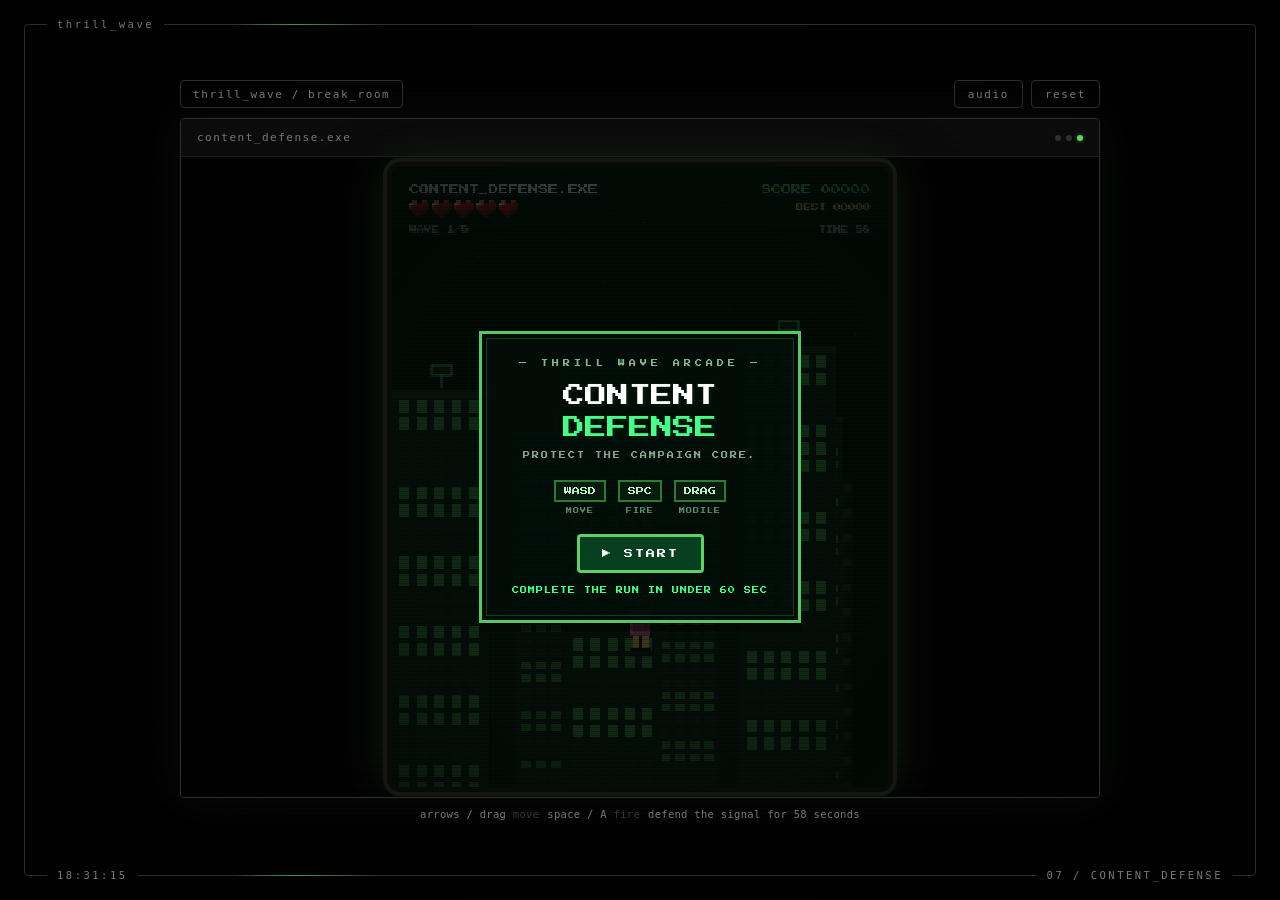
<file: games/content_defense.html>
<!doctype html>
<html lang="en">
  <head>
    <meta charset="utf-8" />
    <meta
      name="viewport"
      content="width=device-width,initial-scale=1,viewport-fit=cover"
    />
    <title>CONTENT DEFENSE</title>
    <link rel="preconnect" href="https://fonts.googleapis.com" />
    <link rel="preconnect" href="https://fonts.gstatic.com" crossorigin />
    <link
      href="https://fonts.googleapis.com/css2?family=Press+Start+2P&display=swap"
      rel="stylesheet"
    />
    <link rel="stylesheet" href="arcade.css" />
  </head>
  <body>
    <div class="frame">
      <div class="frame-label tl">thrill_wave</div>
      <div class="frame-label bl" id="clock">00:00:00</div>
      <div class="frame-label br">07 / content_defense</div>
    </div>
    <main class="wrap">
      <div class="shell">
        <div class="topbar">
          <a class="brand" href="index.html">thrill_wave / break_room</a>
          <div class="controls">
            <button id="audioBtn">audio</button
            ><button id="resetBtn">reset</button>
          </div>
        </div>
        <section class="terminal">
          <div class="terminal-bar">
            <div class="title">content_defense.exe</div>
            <div class="dots">
              <div class="dot"></div>
              <div class="dot"></div>
              <div class="dot live"></div>
            </div>
          </div>
          <div class="game-wrap">
            <div class="psx-outer">
              <canvas class="game" id="c" width="400" height="500"></canvas>
              <div class="scanlines"></div>
              <div class="vignette"></div>
              <div class="phosphor"></div>
              <div class="screen" id="startScr">
                <div class="psx-box">
                  <div class="psx-eyebrow">— THRILL WAVE ARCADE —</div>
                  <div class="psx-title">
                    CONTENT<br /><span class="hl">DEFENSE</span>
                  </div>
                  <div class="psx-sub">PROTECT THE CAMPAIGN CORE.</div>
                  <div class="psx-ctrls">
                    <div class="psx-ctrl">
                      <div class="psx-key">WASD</div>
                      <div class="psx-ctrl-lbl">MOVE</div>
                    </div>
                    <div class="psx-ctrl">
                      <div class="psx-key">SPC</div>
                      <div class="psx-ctrl-lbl">FIRE</div>
                    </div>
                    <div class="psx-ctrl">
                      <div class="psx-key">DRAG</div>
                      <div class="psx-ctrl-lbl">MOBILE</div>
                    </div>
                  </div>
                  <button class="psx-btn" id="startBtn">▶ START</button>
                  <div class="blink">COMPLETE THE RUN IN UNDER 60 SEC</div>
                </div>
              </div>
              <div class="screen hidden" id="endScr">
                <div class="psx-box">
                  <div class="psx-eyebrow" id="endEye">— RESULT —</div>
                  <div class="psx-title" id="endTitle">
                    RUN<br /><span class="hl">COMPLETE</span>
                  </div>
                  <div class="psx-sub" id="endSub">final score 00000</div>
                  <div id="nameWrap" style="margin: 10px 0 6px; display: none">
                    <p
                      style="
                        font-family: &quot;Press Start 2P&quot;, monospace;
                        font-size: 6px;
                        color: #888;
                        margin: 0 0 6px 0;
                      "
                    >
                      ENTER YOUR NAME
                    </p>
                    <div
                      style="
                        display: flex;
                        gap: 6px;
                        align-items: center;
                        justify-content: center;
                      "
                    >
                      <input
                        id="nameIn"
                        maxlength="12"
                        placeholder="PLAYER_1"
                        style="
                          font-family: &quot;Press Start 2P&quot;, monospace;
                          font-size: 7px;
                          background: #060e07;
                          color: #5dd068;
                          border: 2px solid rgba(93, 208, 104, 0.7);
                          padding: 5px 8px;
                          width: 110px;
                          outline: none;
                          text-transform: uppercase;
                        "
                      /><button
                        id="nameBtn"
                        style="
                          font-family: &quot;Press Start 2P&quot;, monospace;
                          font-size: 7px;
                          background: #060e07;
                          color: #5dd068;
                          border: 2px solid rgba(93, 208, 104, 0.7);
                          padding: 6px 10px;
                          cursor: pointer;
                        "
                      >
                        OK
                      </button>
                    </div>
                  </div>
                  <div
                    id="lbWrap"
                    style="
                      margin: 8px 0;
                      display: none;
                      width: 100%;
                      text-align: left;
                    "
                  >
                    <p
                      style="
                        font-family: &quot;Press Start 2P&quot;, monospace;
                        font-size: 10px;
                        color: rgba(93, 208, 104, 0.9);
                        margin: 0 0 8px;
                        letter-spacing: 1px;
                      "
                    >
                      &#x25B7; LEADERBOARD
                    </p>
                    <div
                      id="lbList"
                      style="
                        font-family: &quot;Press Start 2P&quot;, monospace;
                        font-size: 9px;
                        color: #aaa;
                        line-height: 2.2;
                      "
                    ></div>
                  </div>
                  <button class="psx-btn" id="againBtn">▶ PLAY AGAIN</button>
                </div>
              </div>
              <div
                class="mobile-pad"
                style="justify-content: space-evenly; padding: 0"
              >
                <button class="pad-btn" id="leftPad">◀</button
                ><button class="pad-btn" id="upPad">▲</button
                ><button class="pad-btn" id="downPad">▼</button
                ><button class="pad-btn" id="rightPad">▶</button
                ><button class="pad-btn" id="actionPad">A</button>
              </div>
            </div>
          </div>
        </section>
        <div class="foot">
          <div>arrows / drag <span>move</span></div>
          <div>space / A <span>fire</span></div>
          <div>defend the signal for 58 seconds</div>
        </div>
      </div>
    </main>
    <script>
      const cv = document.getElementById("c"),
        ctx = cv.getContext("2d");
      ctx.imageSmoothingEnabled = false;
      const W = 400,
        H = 500;
      const startScr = document.getElementById("startScr"),
        endScr = document.getElementById("endScr"),
        startBtn = document.getElementById("startBtn"),
        againBtn = document.getElementById("againBtn"),
        resetBtn = document.getElementById("resetBtn"),
        audioBtn = document.getElementById("audioBtn");
      const leftPad = document.getElementById("leftPad"),
        rightPad = document.getElementById("rightPad"),
        actionPad = document.getElementById("actionPad");
      const C = {
        sky0: "#050806",
        sky1: "#0b1a10",
        sky2: "#163520",
        sun: "#f6f1d0",
        white: "#fff",
        ink: "#06100a",
        blue: "#2f7d5d",
        navy: "#00170a",
        green: "#5dd068",
        green2: "#8cff96",
        yellow: "#ffee66",
        orange: "#ff9f4a",
        red: "#ff5f5f",
        purple: "#b986ff",
        cyan: "#73f2c2",
        muted: "#86a990",
        grey: "#8b968e",
        black: "#000",
        dark: "#07110b",
      };
      let state = "idle",
        frame = 0,
        last = 0,
        score = 0,
        high = Number(localStorage.getItem(location.pathname + "_high") || 0),
        audioOn = true,
        keys = {},
        pointer = { down: false, x: 200, y: 250 };
      function clock() {
        document.getElementById("clock").textContent =
          new Date().toLocaleTimeString([], { hour12: false });
      }
      clock();
      setInterval(clock, 1000);
      function pad(n, l = 5) {
        return String(Math.max(0, Math.floor(n))).padStart(l, "0");
      }
      let ac = null;
      function tone(a, b, d = 0.08, t = "square", v = 0.06) {
        if (!audioOn) return;
        try {
          ac = ac || new (window.AudioContext || window.webkitAudioContext)();
          if (ac.state === "suspended") ac.resume();
          let o = ac.createOscillator(),
            g = ac.createGain();
          o.type = t;
          o.frequency.setValueAtTime(a, ac.currentTime);
          o.frequency.exponentialRampToValueAtTime(
            Math.max(20, b),
            ac.currentTime + d * 0.82,
          );
          g.gain.setValueAtTime(v, ac.currentTime);
          g.gain.exponentialRampToValueAtTime(0.001, ac.currentTime + d);
          o.connect(g);
          g.connect(ac.destination);
          o.start();
          o.stop(ac.currentTime + d + 0.02);
        } catch (e) {}
      }
      const LB = {
        url: "https://jiimhxhyrpffkwnytxod.supabase.co",
        key: "sb_publishable_PCGwzAG9SgY6ayg0pje63A_YwMr0ZJU",
        game: "content_defense",
      };
      function lbName() {
        return (
          (
            localStorage.getItem("tw_breakroom_player_name_v1") ||
            localStorage.getItem("tw_player") ||
            ""
          )
            .trim()
            .toUpperCase()
            .slice(0, 12) || null
        );
      }
      async function lbPost(s) {
        if (LB.url.includes("YOUR")) return;
        try {
          await fetch(LB.url + "/rest/v1/scores", {
            method: "POST",
            headers: {
              "Content-Type": "application/json",
              apikey: LB.key,
              Authorization: "Bearer " + LB.key,
              Prefer: "return=minimal",
            },
            body: JSON.stringify({
              game: LB.game,
              player: lbName() || "???",
              score: s | 0,
            }),
          });
        } catch (e) {}
      }
      async function lbLoad() {
        const el = document.getElementById("lbList");
        const wrap = document.getElementById("lbWrap");
        wrap.style.display = "block";
        if (LB.url.includes("YOUR")) {
          el.innerHTML =
            '<span style="color:#555">add supabase credentials to enable</span>';
          return;
        }
        el.innerHTML = '<span style="color:#555">loading...</span>';
        try {
          const r = await fetch(
            LB.url +
              "/rest/v1/scores?game=eq." +
              LB.game +
              "&order=score.desc&limit=10&select=player,score",
            { headers: { apikey: LB.key, Authorization: "Bearer " + LB.key } },
          );
          const d = await r.json();
          const me = lbName();
          el.innerHTML =
            Array.isArray(d) && d.length
              ? d
                  .map(
                    (x, i) =>
                      `<div style="display:flex;justify-content:space-between;padding:1px 0;color:${x.player === me ? "#5dd068" : "#aaa"}"><span>${i + 1}. ${(x.player || "???").slice(0, 20)}</span><span style="padding-left:8px">${String(x.score || 0).padStart(5, "0")}</span></div>`,
                  )
                  .join("")
              : '<div style="color:#555">no scores yet</div>';
          try {
            if (Array.isArray(d) && d.length)
              localStorage.setItem(
                "tw_breakroom_scores_v1_" + LB.game,
                JSON.stringify(
                  d.map((x) => ({
                    name: x.player || "???",
                    score: x.score || 0,
                    date: new Date().toISOString(),
                  })),
                ),
              );
          } catch (e) {}
        } catch (e) {
          el.innerHTML =
            '<span style="color:#555">could not load scores</span>';
        }
      }
      async function lbEnd(s) {
        document.getElementById("lbList").innerHTML = "";
        document.getElementById("lbWrap").style.display = "none";
        const n = lbName();
        if (!n) {
          const w = document.getElementById("nameWrap");
          w.style.display = "block";
          document.getElementById("nameIn").focus();
          document.getElementById("nameIn").onkeydown = (e) => {
            if (e.key === "Enter") document.getElementById("nameBtn").click();
          };
          document.getElementById("nameBtn").onclick = async () => {
            const v = (document.getElementById("nameIn").value || "")
              .trim()
              .toUpperCase()
              .slice(0, 12);
            if (!v) return;
            localStorage.setItem("tw_player", v);
            localStorage.setItem(
              "tw_breakroom_player_name_v1",
              v.toLowerCase(),
            );
            w.style.display = "none";
            await lbPost(s);
            lbLoad();
          };
        } else {
          await lbPost(s);
          lbLoad();
        }
      }
      (async () => {
        if (LB.url.includes("YOUR")) return;
        try {
          const r = await fetch(
            LB.url +
              "/rest/v1/scores?game=eq." +
              LB.game +
              "&order=score.desc&limit=10&select=player,score",
            { headers: { apikey: LB.key, Authorization: "Bearer " + LB.key } },
          );
          const d = await r.json();
          if (Array.isArray(d) && d.length)
            localStorage.setItem(
              "tw_breakroom_scores_v1_" + LB.game,
              JSON.stringify(
                d.map((x) => ({
                  name: x.player || "???",
                  score: x.score || 0,
                  date: new Date().toISOString(),
                })),
              ),
            );
        } catch (e) {}
      })();
      const sfx = {
        start: () => {
          tone(240, 520, 0.13, "square", 0.08);
          setTimeout(() => tone(520, 1040, 0.1, "triangle", 0.04), 80);
        },
        jump: () => tone(180, 520, 0.13, "square", 0.07),
        hit: () => {
          tone(120, 45, 0.28, "sawtooth", 0.1);
          setTimeout(() => tone(70, 35, 0.22, "square", 0.05), 70);
        },
        coin: () => tone(520, 900, 0.08, "triangle", 0.06),
        win: () => {
          tone(520, 880, 0.14, "square", 0.07);
          setTimeout(() => tone(700, 1320, 0.18, "triangle", 0.07), 110);
        },
        fire: () => tone(760, 440, 0.05, "square", 0.04),
        click: () => tone(760, 520, 0.04, "square", 0.035),
      };
      audioBtn.onclick = () => {
        audioOn = !audioOn;
        audioBtn.textContent = audioOn ? "audio" : "mute";
        if (audioOn) sfx.click();
      };
      resetBtn.onclick = () => resetGame();
      startBtn.onclick = () => startGame();
      startBtn.addEventListener("click", startGame);
      againBtn.onclick = () => startGame();
      againBtn.addEventListener("click", startGame);
      addEventListener("keydown", (e) => {
        keys[e.key.toLowerCase()] = true;
        if (
          [" ", "arrowup", "arrowdown", "arrowleft", "arrowright"].includes(
            e.key.toLowerCase(),
          )
        )
          e.preventDefault();
        onKey(e.key.toLowerCase(), true);
      });
      addEventListener("keyup", (e) => {
        keys[e.key.toLowerCase()] = false;
        onKey(e.key.toLowerCase(), false);
      });
      cv.addEventListener("pointerdown", (e) => {
        pointer.down = true;
        let r = cv.getBoundingClientRect();
        pointer.x = ((e.clientX - r.left) / r.width) * W;
        pointer.y = ((e.clientY - r.top) / r.height) * H;
        onPointer(true);
      });
      cv.addEventListener("pointermove", (e) => {
        let r = cv.getBoundingClientRect();
        pointer.x = ((e.clientX - r.left) / r.width) * W;
        pointer.y = ((e.clientY - r.top) / r.height) * H;
      });
      addEventListener("pointerup", () => {
        pointer.down = false;
        onPointer(false);
      });
      function bindHold(el, prop) {
        el.addEventListener("pointerdown", (e) => {
          e.preventDefault();
          keys[prop] = true;
          onKey(prop, true);
        });
        el.addEventListener("pointerup", (e) => {
          e.preventDefault();
          keys[prop] = false;
          onKey(prop, false);
        });
        el.addEventListener("pointerleave", () => {
          keys[prop] = false;
          onKey(prop, false);
        });
      }
      const upPad = document.getElementById("upPad"),
        downPad = document.getElementById("downPad");
      bindHold(leftPad, "arrowleft");
      bindHold(rightPad, "arrowright");
      bindHold(upPad, "arrowup");
      bindHold(downPad, "arrowdown");
      actionPad.addEventListener("pointerdown", (e) => {
        e.preventDefault();
        onAction(true);
      });
      actionPad.addEventListener("pointerup", (e) => {
        e.preventDefault();
        onAction(false);
      });
      function clear() {
        ctx.clearRect(0, 0, W, H);
      }
      function R(x, y, w, h, c) {
        ctx.fillStyle = c;
        ctx.fillRect(x | 0, y | 0, w | 0, h | 0);
      }
      function S(x, y, w, h, c) {
        ctx.strokeStyle = c;
        ctx.strokeRect(x | 0, y | 0, w | 0, h | 0);
      }
      function T(txt, x, y, size = 8, c = C.white, align = "left") {
        ctx.font = `${size}px 'Press Start 2P', monospace`;
        ctx.textAlign = align;
        ctx.textBaseline = "top";
        ctx.fillStyle = "#00114a";
        ctx.fillText(txt, (x + 2) | 0, (y + 2) | 0);
        ctx.fillStyle = c;
        ctx.fillText(txt, x | 0, y | 0);
      }
      function P(pts, c) {
        ctx.fillStyle = c;
        ctx.beginPath();
        ctx.moveTo(pts[0] | 0, pts[1] | 0);
        for (let i = 2; i < pts.length; i += 2)
          ctx.lineTo(pts[i] | 0, pts[i + 1] | 0);
        ctx.closePath();
        ctx.fill();
      }
      function line(x1, y1, x2, y2, c, w = 1) {
        ctx.strokeStyle = c;
        ctx.lineWidth = w;
        ctx.beginPath();
        ctx.moveTo(x1 | 0, y1 | 0);
        ctx.lineTo(x2 | 0, y2 | 0);
        ctx.stroke();
        ctx.lineWidth = 1;
      }
      function L(x1, y1, x2, y2, c, w = 1) {
        line(x1, y1, x2, y2, c, w);
      }
      function circ(x, y, r, c) {
        ctx.fillStyle = c;
        for (let yy = -r; yy <= r; yy++) {
          let hw = Math.sqrt(Math.max(0, r * r - yy * yy)) | 0;
          ctx.fillRect((x - hw) | 0, (y + yy) | 0, hw * 2 + 1, 1);
        }
      }
      function dither(cx, cy, rw, rh, a = 0.45) {
        ctx.fillStyle = `rgba(0,0,0,${a})`;
        for (let y = (cy - rh) | 0; y < cy + rh; y++)
          for (let x = (cx - rw + (y & 1)) | 0; x < cx + rw; x += 2)
            ctx.fillRect(x, y, 1, 1);
      }
      function labelBox(txt, x, y, size = 7, c = C.white, align = "center") {
        ctx.font = `${size}px 'Press Start 2P', monospace`;
        let w = ctx.measureText(txt).width + 8,
          h = size + 7;
        let bx = align === "center" ? x - w / 2 : x - 4;
        R(bx, y - 3, w, h, "rgba(0,0,0,.74)");
        S(bx, y - 3, w, h, "rgba(93,208,104,.55)");
        T(txt, x, y, size, c, align);
      }
      function nameLabel(n) {
        return (
          {
            brief_goblin: "BRIEF GOBLIN",
            scope_creep: "SCOPE CREEP",
            revision_ghost: "REVISION GHOST",
            budget_leech: "BUDGET LEECH",
            algorithm_imp: "ALGO IMP",
            rfp_requirement: "RFP REQUIREMENT",
            coffee: "COFFEE",
            clean_brief: "CLEAN BRIEF",
            story_spark: "STORY SPARK",
            client_trust: "CLIENT TRUST",
          }[n] || n.replace("_", " ").toUpperCase()
        );
      }
      function drawSky(scroll = 0) {
        R(0, 0, W, H, "#020503");
        R(0, 0, W, 50, "#020703");
        for (let i = 0; i < 26; i++)
          R(
            ((i * 167 + scroll * 0.004) | 0) % W,
            (2 + i * 7) % 140,
            1,
            1,
            "rgba(245,245,245," + (0.07 + (i % 7) * 0.025) + ")",
          );
        for (let x = -((scroll * 0.04) % 80) - 80; x < W + 80; x += 80) {
          let s = ((Math.round((x + scroll * 0.04) / 80) * 13) >>> 0) & 15;
          let bh = 220 + ((s * 7) % 110);
          R(x, 500 - bh, 52, bh, "#070e0a");
          for (let wy = 4; wy < bh; wy += 10)
            for (let wx = 4; wx < 46; wx += 10)
              if ((s + wy + wx) % 4 === 0)
                R(x + wx, 500 - bh + wy, 6, 6, "rgba(93,208,104,.16)");
        }
        for (let x = -((scroll * 0.12) % 100) - 100; x < W + 100; x += 100) {
          let s = ((Math.round((x + scroll * 0.12) / 100) * 17) >>> 0) & 15;
          let bh = 280 + ((s * 6) % 100);
          R(x, 500 - bh, 64, bh, "#08140d");
          R(x, 500 - bh, 64, 4, "#0f2018");
          for (let wy = 0; wy < bh; wy += 10)
            R(x, 500 - bh + wy, 64, 1, "rgba(93,208,104,.03)");
          for (let wx = 8; wx < 58; wx += 12)
            R(x + wx, 500 - bh, 1, bh, "rgba(93,208,104,.02)");
          for (let wy = 5; wy < bh - 5; wy += 10)
            for (let wx = 4; wx < 58; wx += 12) {
              let lit = (frame + s * 13 + wy * 2) % 75 < 37;
              R(
                x + wx,
                500 - bh + wy,
                8,
                6,
                lit ? "rgba(93,208,104,.48)" : "rgba(93,208,104,.05)",
              );
            }
          if (s % 3 === 1) {
            L(x + 32, 500 - bh, x + 32, 500 - bh - 14, C.muted);
            if (frame % 50 < 25) circ(x + 32, 500 - bh - 14, 2, "#ff4444");
          }
        }
        for (let x = -((scroll * 0.28) % 140) - 140; x < W + 140; x += 140) {
          let s = ((Math.round((x + scroll * 0.28) / 140) * 19) >>> 0) & 15;
          let bh = 320 + ((s * 6) % 130);
          R(x, 500 - bh, 78, bh, "#0a160e");
          R(x, 500 - bh, 78, 6, "#142818");
          for (let wy = 8; wy < bh; wy += 14)
            for (let wx = 6; wx < 72; wx += 14) {
              let lit = (frame + s * 9 + wy * 3) % 55 < 27;
              R(
                x + wx,
                500 - bh + wy,
                8,
                10,
                lit ? "rgba(93,208,104,.62)" : "rgba(93,208,104,.04)",
              );
            }
          if (s % 2 === 0) {
            let dx = x + 40,
              dy = 500 - bh - 2;
            L(dx, dy, dx, dy - 12, C.muted);
            R(dx - 8, dy - 18, 16, 8, "#102014");
            S(dx - 8, dy - 18, 16, 8, C.green);
          }
        }
      }
      function explode(arr, x, y, c, n = 16) {
        for (let i = 0; i < n; i++)
          arr.push({
            x,
            y,
            vx: (Math.random() * 2 - 1) * 130,
            vy: (Math.random() * 2 - 1) * 120,
            life: 0.6 + Math.random() * 0.4,
            c,
          });
      }
      function particles(arr, dt) {
        for (const p of arr) {
          p.x += p.vx * dt;
          p.y += p.vy * dt;
          p.vy += 80 * dt;
          p.life -= dt;
        }
        for (let i = arr.length - 1; i >= 0; i--)
          if (arr[i].life <= 0) arr.splice(i, 1);
      }
      function drawParticles(arr) {
        for (const p of arr) {
          ctx.globalAlpha = Math.max(0, p.life);
          R(p.x, p.y, 3, 3, p.c);
          ctx.globalAlpha = 1;
        }
      }
      function drawHeart8bit(x, y, px, filled) {
        var H = [
          [0, 1, 1, 0, 0, 1, 1, 0],
          [1, 1, 1, 1, 1, 1, 1, 1],
          [1, 1, 1, 1, 1, 1, 1, 1],
          [1, 1, 1, 1, 1, 1, 1, 1],
          [0, 1, 1, 1, 1, 1, 1, 0],
          [0, 0, 1, 1, 1, 1, 0, 0],
          [0, 0, 0, 1, 1, 0, 0, 0],
        ];
        if (filled) {
          var fc = [
            [0, "#ff7777", "#ff5555", 0, 0, "#ee4444", "#dd3333", 0],
            [
              "#ffffff",
              "#ffdddd",
              "#ff6666",
              "#cc1111",
              "#bb1111",
              "#cc2222",
              "#bb1111",
              "#bb1111",
            ],
            [
              "#ee4444",
              "#cc1111",
              "#bb1111",
              "#bb1111",
              "#bb1111",
              "#bb1111",
              "#aa0e0e",
              "#9a0f0f",
            ],
            [
              "#bb1111",
              "#bb1111",
              "#aa0e0e",
              "#9a0f0f",
              "#9a0f0f",
              "#881010",
              "#881010",
              "#770e0e",
            ],
            [
              0,
              "#9a0f0f",
              "#881010",
              "#881010",
              "#770e0e",
              "#660e0e",
              "#550e0e",
              0,
            ],
            [0, 0, "#881010", "#770e0e", "#660e0e", "#550000", 0, 0],
            [0, 0, 0, "#770e0e", "#550000", 0, 0, 0],
          ];
          for (var r = 0; r < 7; r++)
            for (var c = 0; c < 8; c++)
              if (H[r][c] && fc[r][c]) {
                ctx.fillStyle = fc[r][c];
                ctx.fillRect((x + c * px) | 0, (y + r * px) | 0, px, px);
              }
        } else {
          for (var r = 0; r < 7; r++) {
            for (var c = 0; c < 8; c++) {
              if (!H[r][c]) continue;
              var top = r === 0 || !H[r - 1][c],
                lft = c === 0 || !H[r][c - 1],
                bot = r === 6 || !H[r + 1][c],
                rgt = c === 7 || !H[r][c + 1],
                isEdge = top || bot || lft || rgt;
              if (isEdge) {
                ctx.fillStyle = top || lft ? "#929292" : "#4a4a4a";
              } else {
                ctx.fillStyle = "#1e1e1e";
              }
              ctx.fillRect((x + c * px) | 0, (y + r * px) | 0, px, px);
            }
          }
        }
      }
      function hud(title, extra = "") {
        T(title, 14, 14, 8, C.white);
        T("SCORE " + pad(score), W - 14, 14, 8, C.green, "right");
        T("BEST " + pad(high), W - 14, 30, 6, C.yellow, "right");
        for (let i = 0; i < 5; i++) {
          drawHeart8bit(14 + i * 18, 27, 2, i < health);
        }
        if (extra) T(extra, 14, 48, 6, C.muted);
      }
      function end(win, title, sub) {
        state = "end";
        if (score > high) {
          high = score;
          localStorage.setItem(location.pathname + "_high", high);
        }
        document.getElementById("endEye").textContent = win
          ? "— MISSION CLEAR —"
          : "— GAME OVER —";
        document.getElementById("endTitle").innerHTML = title;
        document.getElementById("endSub").textContent =
          sub + "  score " + pad(score);
        endScr.classList.remove("hidden");
        win ? sfx.win() : sfx.hit();
        lbEnd(score);
      }
      function baseLoop(t) {
        let dt = Math.min(0.033, (t - last) / 1000 || 0.016);
        last = t;
        if (state === "play") update(dt);
        draw();
        requestAnimationFrame(baseLoop);
      }
      function onKey(k, d) {}
      function onPointer(d) {}
      function onAction(d) {}
      function update(dt) {}
      function draw() {
        clear();
      }

      let hero = {
          x: 200,
          y: 388,
          w: 28,
          h: 44,
          spd: 170,
          shield: 0,
          rapid: 0,
          inv: 0,
        },
        enemies = [],
        shots = [],
        pows = [],
        parts = [],
        timer = 0,
        health = 5,
        wave = 1,
        spawnT = 1,
        powT = 5,
        boss = null,
        bossSpawned = false,
        autoT = 0;
      function startGame() {
        sfx.start();
        startScr.classList.add("hidden");
        endScr.classList.add("hidden");
        state = "play";
        last = performance.now();
        frame = 0;
        score = 0;
        timer = 0;
        health = 5;
        wave = 1;
        spawnT = 0.7;
        powT = 5;
        boss = null;
        bossSpawned = false;
        autoT = 0;
        hero = {
          x: 200,
          y: 388,
          w: 28,
          h: 44,
          spd: 170,
          shield: 0,
          rapid: 0,
          inv: 0,
        };
        enemies = [];
        shots = [];
        pows = [];
        parts = [];
      }
      function resetGame() {
        startGame();
      }
      onKey = function (k, d) {
        if (k === "enter" && d && state !== "play") {
          startGame();
          return;
        }
        if (
          (k === " " || k === "w" || k === "arrowup") &&
          d &&
          state === "play"
        )
          fire();
      };
      onPointer = function (d) {
        if (d && state !== "play") startGame();
        if (d && state === "play") fire();
      };
      onAction = function (d) {
        if (d) {
          if (state !== "play") startGame();
          else fire();
        }
      };
      const types = [
        ["brief_goblin", 28, 34, 1.0, C.red],
        ["scope_creep", 42, 30, 0.74, C.purple],
        ["revision_ghost", 34, 28, 1.25, C.cyan],
        ["budget_leech", 30, 36, 0.95, C.orange],
        ["algorithm_imp", 24, 32, 1.45, C.yellow],
      ];
      function spawnEnemy() {
        let t = types[Math.floor(Math.random() * types.length)],
          x = 30 + Math.random() * 340;
        enemies.push({
          name: t[0],
          x,
          y: -35,
          w: t[1],
          h: t[2],
          hp: t[0] === "scope_creep" ? 3 : 2,
          spd: 38 * t[3] + timer * 0.55,
          c: t[4],
          phase: Math.random() * 6,
          hit: false,
        });
      }
      function spawnPower() {
        let ps = [
          ["coffee", "rapid"],
          ["coffee", "rapid"],
          ["coffee", "rapid"],
          ["clean_brief", "shield"],
          ["story_spark", "bomb"],
          ["client_trust", "heal"],
        ];
        let p = ps[Math.floor(Math.random() * ps.length)];
        pows.push({
          name: p[0],
          type: p[1],
          x: 36 + Math.random() * 328,
          y: -25,
          w: 36,
          h: 30,
          spd: 56,
          c: p[2] || C.green,
        });
      }
      function fire() {
        if (autoT > 0) return;
        shots.push({
          x: hero.x,
          y: hero.y - 86,
          vy: -380,
          w: 5,
          h: 18,
          c: C.green,
        });
        if (hero.rapid > 0) {
          shots.push({
            x: hero.x - 13,
            y: hero.y - 80,
            vy: -350,
            w: 5,
            h: 15,
            c: C.cyan,
          });
          shots.push({
            x: hero.x + 13,
            y: hero.y - 80,
            vy: -350,
            w: 5,
            h: 15,
            c: C.cyan,
          });
        }
        autoT = hero.rapid > 0 ? 0.09 : 0.18;
        sfx.fire();
      }
      function collide(a, b) {
        return (
          a.x - a.w / 2 < b.x + b.w / 2 &&
          a.x + a.w / 2 > b.x - b.w / 2 &&
          a.y - a.h / 2 < b.y + b.h / 2 &&
          a.y + a.h / 2 > b.y - b.h / 2
        );
      }
      function damageHero(dmg, reason) {
        if (hero.inv > 0) return;
        health -= dmg;
        if (health < 0) health = 0;
        hero.inv = 1.2;
        sfx.hit();
        explode(parts, hero.x, hero.y - 20, C.red, 14);
        if (health <= 0)
          return end(
            false,
            'SIGNAL<br><span class="hl">LOST</span>',
            reason + " broke through the defense",
          );
      }
      function update(dt) {
        frame++;
        timer += dt;
        score += dt * 13;
        let dx =
            (keys["arrowright"] || keys["d"] ? 1 : 0) -
            (keys["arrowleft"] || keys["a"] ? 1 : 0),
          dy =
            (keys["arrowdown"] || keys["s"] ? 1 : 0) -
            (keys["arrowup"] || keys["w"] ? 1 : 0);
        if (pointer.down) {
          hero.x += (pointer.x - hero.x) * dt * 5;
          hero.y += (pointer.y - hero.y) * dt * 5;
        }
        hero.x = Math.max(36, Math.min(364, hero.x + dx * hero.spd * dt));
        hero.y = Math.max(220, Math.min(430, hero.y + dy * hero.spd * dt));
        if (hero.rapid > 0) hero.rapid -= dt;
        if (hero.shield > 0) hero.shield -= dt;
        if (hero.inv > 0) hero.inv -= dt;
        autoT = Math.max(0, autoT - dt);
        spawnT -= dt;
        powT -= dt;
        wave = Math.min(5, 1 + Math.floor(timer / 11));
        if (spawnT <= 0 && enemies.length < 4) {
          spawnEnemy();
          spawnT = Math.max(0.9, 2.6 - timer * 0.016);
        }
        if (powT <= 0) {
          spawnPower();
          powT = 6 + Math.random() * 5;
        }
        if (timer > 40 && !bossSpawned) {
          bossSpawned = true;
          boss = {
            name: "the_rfp_hydra",
            x: 200,
            y: 50,
            w: 132,
            h: 58,
            hp: 12,
            max: 12,
            phase: 0,
            c: C.purple,
          };
          sfx.hit();
        }
        for (const e of enemies) {
          e.y += e.spd * dt;
          e.x += Math.sin(timer * 2 + e.phase) * 24 * dt;
          if (e.y > 462) {
            e.hit = true;
            damageHero(e.name === "scope_creep" ? 2 : 1, e.name);
            explode(parts, e.x, e.y, e.c, 14);
          }
        }
        for (const p of pows) p.y += p.spd * dt;
        for (const s of shots) s.y += s.vy * dt;
        if (boss) {
          boss.phase += dt;
          boss.x = 200 + Math.sin(timer * 1.4) * 80;
          if (Math.random() < dt * 0.8)
            enemies.push({
              name: "rfp_requirement",
              x: boss.x - 50 + Math.random() * 100,
              y: boss.y + 34,
              w: 25,
              h: 28,
              hp: 1,
              spd: 52,
              c: C.purple,
              phase: Math.random() * 6,
              hit: false,
            });
        }
        for (const s of shots) {
          for (const e of enemies) {
            if (!e.hit && collide(s, e)) {
              s.dead = true;
              e.hp--;
              explode(parts, s.x, s.y, e.c, 6);
              if (e.hp <= 0) {
                e.hit = true;
                score += 80;
                sfx.coin();
                explode(parts, e.x, e.y, e.c, 12);
              }
              break;
            }
          }
          if (boss && !s.dead && collide(s, boss)) {
            s.dead = true;
            boss.hp--;
            score += 20;
            explode(parts, s.x, s.y, C.green, 5);
            if (boss.hp <= 0) {
              score += 800;
              explode(parts, boss.x, boss.y, C.yellow, 40);
              boss = null;
              sfx.win();
            }
          }
        }
        for (const p of pows) {
          if (
            !p.hit &&
            collide({ x: hero.x, y: hero.y, w: hero.w, h: hero.h }, p)
          ) {
            p.hit = true;
            sfx.coin();
            score += 120;
            explode(parts, p.x, p.y, C.green, 15);
            if (p.type === "rapid") hero.rapid = 7;
            if (p.type === "shield") hero.shield = 8;
            if (p.type === "heal") health = Math.min(5, health + 1);
            if (p.type === "bomb") {
              for (const e of enemies) {
                e.hit = true;
                score += 50;
                explode(parts, e.x, e.y, e.c, 8);
              }
              enemies = [];
            }
          }
        }
        if (hero.shield <= 0) {
          for (const e of enemies) {
            if (
              !e.hit &&
              collide({ x: hero.x, y: hero.y, w: hero.w, h: hero.h }, e)
            ) {
              e.hit = true;
              damageHero(1, e.name);
              explode(parts, e.x, e.y, e.c, 16);
            }
          }
        } else {
          for (const e of enemies) {
            if (
              !e.hit &&
              collide({ x: hero.x, y: hero.y, w: hero.w, h: hero.h }, e)
            ) {
              e.hit = true;
              score += 50;
              explode(parts, e.x, e.y, C.green, 12);
            }
          }
        }
        enemies = enemies.filter((e) => !e.hit && e.y < 520);
        shots = shots.filter((s) => !s.dead && s.y > -30);
        pows = pows.filter((p) => !p.hit && p.y < 520);
        particles(parts, dt);
        if (timer >= 58 && !boss)
          return end(
            true,
            'SIGNAL<br><span class="hl">DEFENDED</span>',
            "campaign survived the feed",
          );
      }
      function drawProducer() {
        let x = hero.x | 0,
          y = hero.y | 0;
        if (hero.inv > 0 && Math.floor(hero.inv * 12) % 2) return;
        dither(x, y + 5, 11, 3, 0.4);
        if (hero.shield > 0) {
          S(x - 16, y - 52, 32, 56, C.green);
          S(x - 20, y - 56, 40, 64, "rgba(93,208,104,.45)");
        }
        R(x - 6, y - 10, 5, 10, "#f2b866");
        R(x + 2, y - 10, 5, 10, "#f2b866");
        R(x - 8, y, 8, 2, C.black);
        R(x + 1, y, 8, 2, C.black);
        R(x - 8, y - 22, 16, 12, "#e8559f");
        R(x - 5, y - 27, 10, 6, "#e8559f");
        R(x - 8, y - 22, 2, 10, "#f8a0ca");
        R(x + 4, y - 26, 2, 10, "#b03070");
        R(x - 4, y - 37, 9, 11, "#f2b866");
        R(x - 5, y - 41, 12, 6, "#e8c830");
        R(x + 5, y - 39, 5, 8, "#e8c830");
        R(x + 8, y - 37, 4, 5, "#d4b020");
        R(x - 3, y - 33, 2, 2, C.black);
        R(x + 2, y - 33, 2, 2, C.black);
        R(x - 1, y - 28, 4, 2, "#d47b62");
        L(x - 5, y - 23, x - 10, y - 39, "#f2b866", 3);
        L(x + 5, y - 23, x + 10, y - 39, "#f2b866", 3);
        R(x - 12, y - 42, 5, 4, "#f2b866");
        R(x + 7, y - 42, 5, 4, "#f2b866");
        R(x - 10, y - 49, 20, 10, C.dark);
        S(x - 10, y - 49, 20, 10, "rgba(245,245,245,.22)");
        R(x + 7, y - 48, 3, 3, C.white);
        R(x - 8, y - 44, 7, 4, C.green);
        R(x - 3, y - 57, 6, 10, C.black);
        R(x - 4, y - 60, 8, 4, C.grey);
        circ(x, y - 56, 3, "#111");
        circ(x, y - 56, 1, "rgba(93,208,104,.7)");
        if (frame % 30 < 15) circ(x + 7, y - 48, 2, C.red);
      }
      function drawEnemy(e) {
        dither(e.x, e.y + e.h / 2 + 8, e.w * 0.45, 5, 0.4);
        if (e.name.includes("ghost")) {
          ctx.globalAlpha = 0.7 + 0.2 * Math.sin(frame * 0.2);
          circ(e.x, e.y, 17, e.c);
          R(e.x - 13, e.y, 26, 18, e.c);
          ctx.globalAlpha = 1;
          labelBox(nameLabel(e.name), e.x, e.y + 24, 6, C.white, "center");
          return;
        }
        if (e.name.includes("leech")) {
          P(
            [
              e.x,
              e.y - e.h / 2,
              e.x + e.w / 2,
              e.y,
              e.x,
              e.y + e.h / 2,
              e.x - e.w / 2,
              e.y,
            ],
            e.c,
          );
          R(e.x - 8, e.y - 4, 16, 8, "#111");
        } else {
          R(e.x - e.w / 2, e.y - e.h / 2, e.w, e.h, e.c);
          R(e.x - e.w / 2 + 4, e.y - e.h / 2 + 4, e.w - 8, 5, C.white);
          R(e.x - 5, e.y - 3, 4, 4, C.black);
          R(e.x + 4, e.y - 3, 4, 4, C.black);
        }
        labelBox(
          nameLabel(e.name),
          e.x,
          e.y + e.h / 2 + 7,
          6,
          C.white,
          "center",
        );
      }
      function drawPower(p) {
        circ(p.x, p.y, 14, C.green);
        R(p.x - 11, p.y - 4, 22, 8, C.white);
        labelBox(nameLabel(p.name), p.x, p.y + 18, 6, C.yellow, "center");
      }
      function drawBoss() {
        if (!boss) return;
        let x = boss.x,
          y = boss.y;
        R(x - 66, y - 24, 132, 48, "#332060");
        R(x - 58, y - 18, 116, 10, C.purple);
        for (let i = -1; i <= 1; i++) {
          circ(x + i * 43, y - 30, 17, C.purple);
          R(x + i * 43 - 6, y - 34, 5, 5, C.white);
          R(x + i * 43 + 3, y - 34, 5, 5, C.white);
        }
        T("THE RFP HYDRA", x - 60, y + 8, 6, C.yellow);
        R(x - 60, y + 34, 120, 5, "#111");
        R(x - 59, y + 35, 118 * (boss.hp / boss.max), 3, C.red);
      }
      function draw() {
        clear();
        drawSky(timer * 60);
        let _ct = Math.max(0, 58 - timer);
        hud(
          "CONTENT_DEFENSE.EXE",
          "WAVE " +
            Math.min(wave, 5) +
            "/5" +
            (hero.rapid > 0 ? " ▸ RAPID" : ""),
        );
        T(
          "TIME " + Math.ceil(_ct),
          W - 14,
          48,
          6,
          _ct < 10 ? C.red : C.muted,
          "right",
        );
        drawBoss();
        for (const p of pows) drawPower(p);
        for (const e of enemies) drawEnemy(e);
        for (const s of shots) {
          R(s.x - 2, s.y - 8, s.w, s.h, s.c);
          R(s.x - 4, s.y - 10, s.w + 4, 4, C.white);
        }
        drawParticles(parts);
        drawProducer();
        if (state !== "play") T("PRESS START", 116, 250, 8, C.green);
      }
      requestAnimationFrame(baseLoop);
    </script>
    <script>
      (function () {
        var embedded = false;
        try {
          embedded =
            window.self !== window.top ||
            new URLSearchParams(window.location.search).get("embed") === "1";
        } catch (e) {
          embedded = true;
        }
        if (embedded) document.body.classList.add("tw-embedded-game");

        function applyGameMute(isMuted) {
          try {
            audioOn = !isMuted;
            if (typeof audioBtn !== "undefined" && audioBtn)
              audioBtn.textContent = audioOn ? "audio" : "mute";
          } catch (e) {}
        }

        window.addEventListener("message", function (e) {
          if (!e.data || e.data.type !== "tw-game-audio") return;
          applyGameMute(!!e.data.muted);
        });

        if (embedded) {
          try {
            window.parent.postMessage(
              { type: "tw-game-ready", path: window.location.pathname },
              "*",
            );
          } catch (e) {}
          document.addEventListener(
            "pointerdown",
            function () {
              try {
                window.focus();
              } catch (e) {}
            },
            true,
          );
        }
      })();
    </script>
  </body>
</html>
</file>
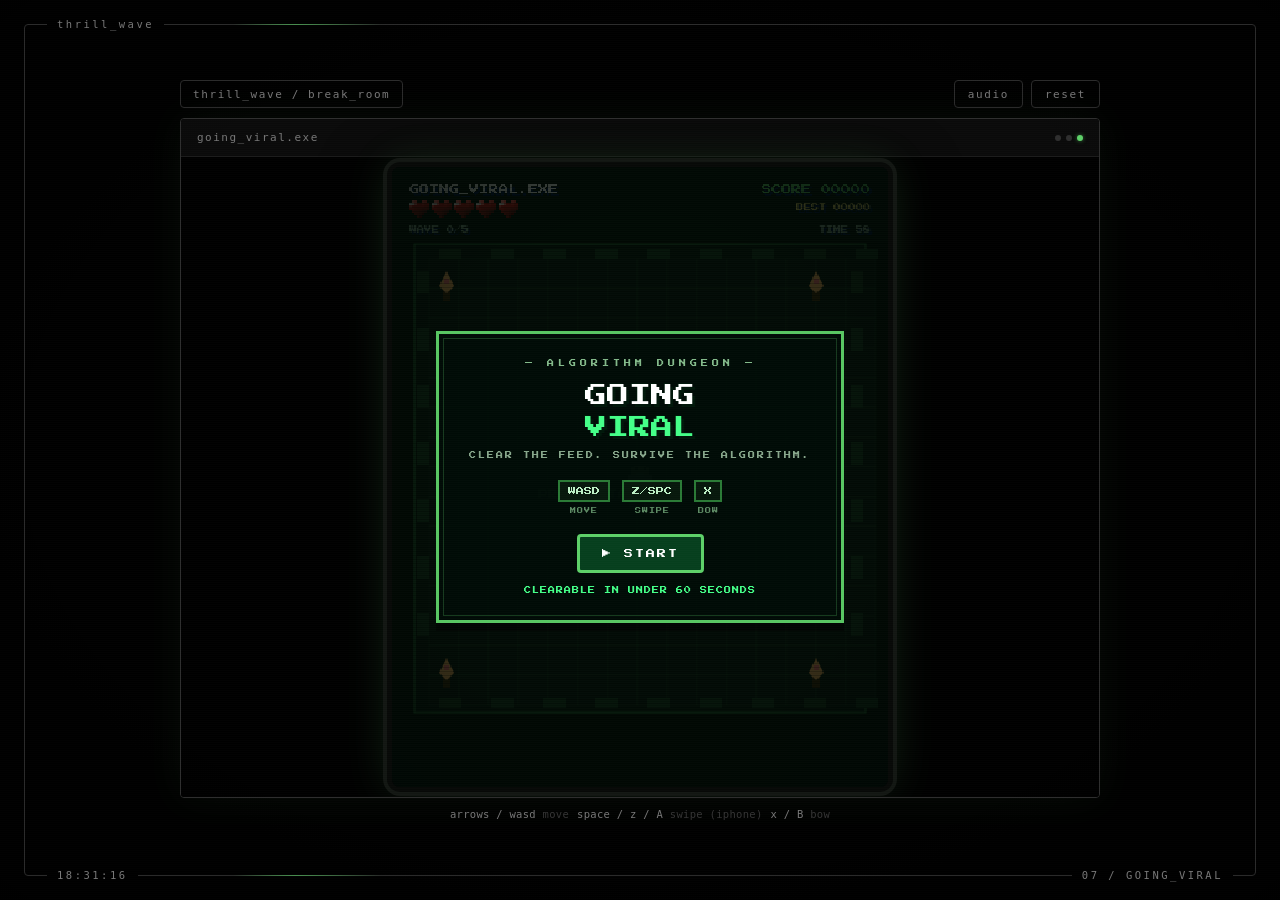
<file: games/going_viral.html>
<!doctype html>
<html lang="en">
  <head>
    <meta charset="utf-8" />
    <meta
      name="viewport"
      content="width=device-width,initial-scale=1,viewport-fit=cover"
    />
    <title>GOING VIRAL</title>
    <link rel="preconnect" href="https://fonts.googleapis.com" />
    <link rel="preconnect" href="https://fonts.gstatic.com" crossorigin />
    <link
      href="https://fonts.googleapis.com/css2?family=Press+Start+2P&display=swap"
      rel="stylesheet"
    />
    <link rel="stylesheet" href="arcade.css" />
  </head>
  <body>
    <div class="frame">
      <div class="frame-label tl">thrill_wave</div>
      <div class="frame-label bl" id="clock">00:00:00</div>
      <div class="frame-label br">07 / going_viral</div>
    </div>
    <main class="wrap">
      <div class="shell">
        <div class="topbar">
          <a class="brand" href="index.html">thrill_wave / break_room</a>
          <div class="controls">
            <button id="audioBtn">audio</button
            ><button id="resetBtn">reset</button>
          </div>
        </div>
        <section class="terminal">
          <div class="terminal-bar">
            <div class="title">going_viral.exe</div>
            <div class="dots">
              <div class="dot"></div>
              <div class="dot"></div>
              <div class="dot live"></div>
            </div>
          </div>
          <div class="game-wrap">
            <div class="psx-outer">
              <canvas class="game" id="c" width="400" height="500"></canvas>
              <div class="scanlines"></div>
              <div class="vignette"></div>
              <div class="phosphor"></div>
              <div class="screen" id="startScr">
                <div class="psx-box">
                  <div class="psx-eyebrow">— ALGORITHM DUNGEON —</div>
                  <div class="psx-title">
                    GOING<br /><span class="hl">VIRAL</span>
                  </div>
                  <div class="psx-sub">
                    CLEAR THE FEED. SURVIVE THE ALGORITHM.
                  </div>
                  <div class="psx-ctrls">
                    <div class="psx-ctrl">
                      <div class="psx-key">WASD</div>
                      <div class="psx-ctrl-lbl">MOVE</div>
                    </div>
                    <div class="psx-ctrl">
                      <div class="psx-key">Z/SPC</div>
                      <div class="psx-ctrl-lbl">SWIPE</div>
                    </div>
                    <div class="psx-ctrl">
                      <div class="psx-key">X</div>
                      <div class="psx-ctrl-lbl">BOW</div>
                    </div>
                  </div>
                  <button class="psx-btn" id="startBtn">▶ START</button>
                  <div class="blink">CLEARABLE IN UNDER 60 SECONDS</div>
                </div>
              </div>
              <div class="screen hidden" id="endScr">
                <div class="psx-box">
                  <div class="psx-eyebrow" id="endEye">— RESULT —</div>
                  <div class="psx-title" id="endTitle">
                    RUN<br /><span class="hl">COMPLETE</span>
                  </div>
                  <div class="psx-sub" id="endSub">final score 00000</div>
                  <div id="nameWrap" style="margin: 10px 0 6px; display: none">
                    <p
                      style="
                        font-family: &quot;Press Start 2P&quot;, monospace;
                        font-size: 6px;
                        color: #888;
                        margin: 0 0 6px 0;
                      "
                    >
                      ENTER YOUR NAME
                    </p>
                    <div
                      style="
                        display: flex;
                        gap: 6px;
                        align-items: center;
                        justify-content: center;
                      "
                    >
                      <input
                        id="nameIn"
                        maxlength="12"
                        placeholder="PLAYER_1"
                        style="
                          font-family: &quot;Press Start 2P&quot;, monospace;
                          font-size: 7px;
                          background: #060e07;
                          color: #5dd068;
                          border: 2px solid rgba(93, 208, 104, 0.7);
                          padding: 5px 8px;
                          width: 110px;
                          outline: none;
                          text-transform: uppercase;
                        "
                      /><button
                        id="nameBtn"
                        style="
                          font-family: &quot;Press Start 2P&quot;, monospace;
                          font-size: 7px;
                          background: #060e07;
                          color: #5dd068;
                          border: 2px solid rgba(93, 208, 104, 0.7);
                          padding: 6px 10px;
                          cursor: pointer;
                        "
                      >
                        OK
                      </button>
                    </div>
                  </div>
                  <div
                    id="lbWrap"
                    style="
                      margin: 8px 0;
                      display: none;
                      width: 100%;
                      text-align: left;
                    "
                  >
                    <p
                      style="
                        font-family: &quot;Press Start 2P&quot;, monospace;
                        font-size: 10px;
                        color: rgba(93, 208, 104, 0.9);
                        margin: 0 0 8px;
                        letter-spacing: 1px;
                      "
                    >
                      &#x25B7; LEADERBOARD
                    </p>
                    <div
                      id="lbList"
                      style="
                        font-family: &quot;Press Start 2P&quot;, monospace;
                        font-size: 9px;
                        color: #aaa;
                        line-height: 2.2;
                      "
                    ></div>
                  </div>
                  <button class="psx-btn" id="againBtn">▶ PLAY AGAIN</button>
                </div>
              </div>
              <div
                class="mobile-pad"
                style="justify-content: space-evenly; padding: 0"
              >
                <div class="pad-side" style="gap: 6px">
                  <button class="pad-btn" id="upPad">▲</button
                  ><button class="pad-btn" id="downPad">▼</button>
                </div>
                <div class="pad-side" style="gap: 6px">
                  <button class="pad-btn" id="leftPad">◀</button
                  ><button class="pad-btn" id="rightPad">▶</button>
                </div>
                <div class="pad-side" style="gap: 6px">
                  <button class="pad-btn" id="actionPad">A</button
                  ><button class="pad-btn" id="bowPad">B</button>
                </div>
              </div>
            </div>
          </div>
        </section>
        <div class="foot">
          <div>arrows / wasd <span>move</span></div>
          <div>space / z / A <span>swipe (iphone)</span></div>
          <div>x / B <span>bow</span></div>
        </div>
      </div>
    </main>
    <script>
      const cv = document.getElementById("c"),
        ctx = cv.getContext("2d");
      ctx.imageSmoothingEnabled = false;
      const W = 400,
        H = 500;
      const startScr = document.getElementById("startScr"),
        endScr = document.getElementById("endScr"),
        startBtn = document.getElementById("startBtn"),
        againBtn = document.getElementById("againBtn"),
        resetBtn = document.getElementById("resetBtn"),
        audioBtn = document.getElementById("audioBtn");
      const pads = {
        left: document.getElementById("leftPad"),
        right: document.getElementById("rightPad"),
        up: document.getElementById("upPad"),
        down: document.getElementById("downPad"),
        a: document.getElementById("actionPad"),
        b: document.getElementById("bowPad"),
      };
      const C = {
        ink: "#051009",
        void: "#020403",
        wall0: "#08120c",
        wall1: "#17331e",
        wall2: "#2d7a3e",
        floor0: "#0a120e",
        floor1: "#101914",
        floor2: "#16211a",
        grid: "#264a2e",
        white: "#fff",
        cream: "#f5f5f5",
        green: "#5dd068",
        green2: "#92f0a0",
        blue: "#347f60",
        cyan: "#79dcc0",
        yellow: "#f0df72",
        orange: "#e8a25a",
        red: "#eb6c6c",
        pink: "#f47cc2",
        purple: "#a995db",
        muted: "#8aa992",
        black: "#000",
        skin: "#f2b866",
        hair: "#170600",
        shadow: "rgba(0,0,0,.45)",
      };
      let state = "idle",
        frame = 0,
        last = 0,
        score = 0,
        high = Number(localStorage.getItem(location.pathname + "_high") || 0),
        audioOn = true,
        keys = {},
        pointer = { down: false, x: 200, y: 250 };
      let ac = null;
      function tone(a, b, d = 0.08, t = "square", v = 0.06) {
        if (!audioOn) return;
        try {
          ac = ac || new (window.AudioContext || window.webkitAudioContext)();
          if (ac.state === "suspended") ac.resume();
          let o = ac.createOscillator(),
            g = ac.createGain();
          o.type = t;
          o.frequency.setValueAtTime(a, ac.currentTime);
          o.frequency.exponentialRampToValueAtTime(
            Math.max(20, b),
            ac.currentTime + d * 0.82,
          );
          g.gain.setValueAtTime(v, ac.currentTime);
          g.gain.exponentialRampToValueAtTime(0.001, ac.currentTime + d);
          o.connect(g);
          g.connect(ac.destination);
          o.start();
          o.stop(ac.currentTime + d + 0.02);
        } catch (e) {}
      }
      const LB = {
        url: "https://jiimhxhyrpffkwnytxod.supabase.co",
        key: "sb_publishable_PCGwzAG9SgY6ayg0pje63A_YwMr0ZJU",
        game: "going_viral",
      };
      function lbName() {
        return (
          (
            localStorage.getItem("tw_breakroom_player_name_v1") ||
            localStorage.getItem("tw_player") ||
            ""
          )
            .trim()
            .toUpperCase()
            .slice(0, 12) || null
        );
      }
      async function lbPost(s) {
        if (LB.url.includes("YOUR")) return;
        try {
          await fetch(LB.url + "/rest/v1/scores", {
            method: "POST",
            headers: {
              "Content-Type": "application/json",
              apikey: LB.key,
              Authorization: "Bearer " + LB.key,
              Prefer: "return=minimal",
            },
            body: JSON.stringify({
              game: LB.game,
              player: lbName() || "???",
              score: s | 0,
            }),
          });
        } catch (e) {}
      }
      async function lbLoad() {
        const el = document.getElementById("lbList");
        const wrap = document.getElementById("lbWrap");
        wrap.style.display = "block";
        if (LB.url.includes("YOUR")) {
          el.innerHTML =
            '<span style="color:#555">add supabase credentials to enable</span>';
          return;
        }
        el.innerHTML = '<span style="color:#555">loading...</span>';
        try {
          const r = await fetch(
            LB.url +
              "/rest/v1/scores?game=eq." +
              LB.game +
              "&order=score.desc&limit=10&select=player,score",
            { headers: { apikey: LB.key, Authorization: "Bearer " + LB.key } },
          );
          const d = await r.json();
          const me = lbName();
          el.innerHTML =
            Array.isArray(d) && d.length
              ? d
                  .map(
                    (x, i) =>
                      `<div style="display:flex;justify-content:space-between;padding:1px 0;color:${x.player === me ? "#5dd068" : "#aaa"}"><span>${i + 1}. ${(x.player || "???").slice(0, 20)}</span><span style="padding-left:8px">${String(x.score || 0).padStart(5, "0")}</span></div>`,
                  )
                  .join("")
              : '<div style="color:#555">no scores yet</div>';
          try {
            if (Array.isArray(d) && d.length)
              localStorage.setItem(
                "tw_breakroom_scores_v1_" + LB.game,
                JSON.stringify(
                  d.map((x) => ({
                    name: x.player || "???",
                    score: x.score || 0,
                    date: new Date().toISOString(),
                  })),
                ),
              );
          } catch (e) {}
        } catch (e) {
          el.innerHTML =
            '<span style="color:#555">could not load scores</span>';
        }
      }
      async function lbEnd(s) {
        document.getElementById("lbList").innerHTML = "";
        document.getElementById("lbWrap").style.display = "none";
        const n = lbName();
        if (!n) {
          const w = document.getElementById("nameWrap");
          w.style.display = "block";
          document.getElementById("nameIn").focus();
          document.getElementById("nameIn").onkeydown = (e) => {
            if (e.key === "Enter") document.getElementById("nameBtn").click();
          };
          document.getElementById("nameBtn").onclick = async () => {
            const v = (document.getElementById("nameIn").value || "")
              .trim()
              .toUpperCase()
              .slice(0, 12);
            if (!v) return;
            localStorage.setItem("tw_player", v);
            localStorage.setItem(
              "tw_breakroom_player_name_v1",
              v.toLowerCase(),
            );
            w.style.display = "none";
            await lbPost(s);
            lbLoad();
          };
        } else {
          await lbPost(s);
          lbLoad();
        }
      }
      (async () => {
        if (LB.url.includes("YOUR")) return;
        try {
          const r = await fetch(
            LB.url +
              "/rest/v1/scores?game=eq." +
              LB.game +
              "&order=score.desc&limit=10&select=player,score",
            { headers: { apikey: LB.key, Authorization: "Bearer " + LB.key } },
          );
          const d = await r.json();
          if (Array.isArray(d) && d.length)
            localStorage.setItem(
              "tw_breakroom_scores_v1_" + LB.game,
              JSON.stringify(
                d.map((x) => ({
                  name: x.player || "???",
                  score: x.score || 0,
                  date: new Date().toISOString(),
                })),
              ),
            );
        } catch (e) {}
      })();
      const sfx = {
        start: () => {
          tone(240, 520, 0.13, "square", 0.08);
          setTimeout(() => tone(520, 1040, 0.1, "triangle", 0.04), 80);
        },
        swipe: () => tone(760, 260, 0.06, "square", 0.045),
        bow: () => tone(420, 880, 0.09, "triangle", 0.045),
        hit: () => tone(150, 70, 0.13, "sawtooth", 0.07),
        hurt: () => {
          tone(120, 45, 0.25, "sawtooth", 0.1);
          setTimeout(() => tone(70, 35, 0.2, "square", 0.05), 70);
        },
        coin: () => tone(520, 900, 0.08, "triangle", 0.06),
        win: () => {
          tone(520, 880, 0.14, "square", 0.07);
          setTimeout(() => tone(700, 1320, 0.18, "triangle", 0.07), 110);
        },
        click: () => tone(760, 520, 0.04, "square", 0.035),
      };
      function clock() {
        document.getElementById("clock").textContent =
          new Date().toLocaleTimeString([], { hour12: false });
      }
      clock();
      setInterval(clock, 1000);
      function pad(n, l = 5) {
        return String(Math.max(0, Math.floor(n))).padStart(l, "0");
      }
      function R(x, y, w, h, c) {
        ctx.fillStyle = c;
        ctx.fillRect(x | 0, y | 0, w | 0, h | 0);
      }
      function S(x, y, w, h, c) {
        ctx.strokeStyle = c;
        ctx.strokeRect(x | 0, y | 0, w | 0, h | 0);
      }
      function L(x1, y1, x2, y2, c, w = 1) {
        ctx.strokeStyle = c;
        ctx.lineWidth = w;
        ctx.beginPath();
        ctx.moveTo(x1 | 0, y1 | 0);
        ctx.lineTo(x2 | 0, y2 | 0);
        ctx.stroke();
        ctx.lineWidth = 1;
      }
      function P(pts, c) {
        ctx.fillStyle = c;
        ctx.beginPath();
        ctx.moveTo(pts[0] | 0, pts[1] | 0);
        for (let i = 2; i < pts.length; i += 2)
          ctx.lineTo(pts[i] | 0, pts[i + 1] | 0);
        ctx.closePath();
        ctx.fill();
      }
      function T(txt, x, y, size = 8, c = C.white, align = "left") {
        ctx.font = `${size}px 'Press Start 2P', monospace`;
        ctx.textAlign = align;
        ctx.textBaseline = "top";
        ctx.fillStyle = "#00114a";
        ctx.fillText(txt, (x + 2) | 0, (y + 2) | 0);
        ctx.fillStyle = c;
        ctx.fillText(txt, x | 0, y | 0);
      }
      function circ(x, y, r, c) {
        ctx.fillStyle = c;
        for (let yy = -r; yy <= r; yy++) {
          let hw = Math.sqrt(Math.max(0, r * r - yy * yy)) | 0;
          ctx.fillRect((x - hw) | 0, (y + yy) | 0, hw * 2 + 1, 1);
        }
      }
      function dither(cx, cy, rw, rh, a = 0.42) {
        ctx.fillStyle = `rgba(0,0,0,${a})`;
        for (let y = (cy - rh) | 0; y < cy + rh; y++)
          for (let x = (cx - rw + (y & 1)) | 0; x < cx + rw; x += 2)
            ctx.fillRect(x, y, 1, 1);
      }
      function clamp(v, a, b) {
        return Math.max(a, Math.min(b, v));
      }
      function dist(a, b) {
        return Math.hypot(a.x - b.x, a.y - b.y);
      }
      function hitCircle(a, b, r) {
        return Math.hypot(a.x - b.x, a.y - b.y) < r;
      }
      function norm(x, y) {
        let m = Math.hypot(x, y) || 1;
        return { x: x / m, y: y / m };
      }
      function labelBox(txt, x, y, size = 6, c = C.white, align = "center") {
        ctx.font = `${size}px 'Press Start 2P', monospace`;
        let w = ctx.measureText(txt).width + 8,
          h = size + 7;
        let bx = align === "center" ? x - w / 2 : x - 4;
        R(bx, y - 3, w, h, "rgba(0,0,0,.74)");
        S(bx, y - 3, w, h, "rgba(93,208,104,.42)");
        T(txt, x, y, size, c, align);
      }
      const enemyTitles = {
        comment: ["COMMENT CRINGE", "HOT TAKE HAZARD", "TROLL FOG"],
        trend: ["TREND TRAP", "HASHTAG HICCUP", "MEME LAG"],
        clickbait: ["CLICKBAIT CLOG", "HOOK FLOP", "THUMB STOPPER"],
        update: ["SCOPE CREEP", "APPROVAL LOOP", "LEGAL LIMBO"],
        algorithm: ["ALGO OGRE", "FEED FREEZE", "REACH REAPER"],
      };
      function enemyTitle(type) {
        let a = enemyTitles[type] || ["BAD BRIEF"];
        return a[Math.floor(Math.random() * a.length)];
      }

      let player,
        enemies,
        arrows,
        enemyShots,
        parts,
        pickups,
        wave,
        waveTimer,
        viral,
        health,
        inv,
        slash,
        slashT,
        bowCd,
        swordCd,
        gameT,
        shake,
        roomFlash,
        winTriggered;
      const arena = { x: 30, y: 74, w: 340, h: 354 };
      function newPlayer() {
        return {
          x: 200,
          y: 252,
          r: 12,
          spd: 118,
          face: { x: 0, y: 1 },
          bowReady: true,
        };
      }
      function resetVars() {
        player = newPlayer();
        enemies = [];
        arrows = [];
        enemyShots = [];
        parts = [];
        pickups = [];
        wave = 0;
        waveTimer = 1.0;
        viral = 0;
        health = 5;
        inv = 0;
        slash = null;
        slashT = 0;
        bowCd = 0;
        swordCd = 0;
        gameT = 0;
        shake = 0;
        roomFlash = 0;
        winTriggered = false;
        score = 0;
        spawnT = 1.0;
      }
      function startGame() {
        sfx.start();
        resetVars();
        state = "play";
        last = performance.now();
        startScr.classList.add("hidden");
        endScr.classList.add("hidden");
      }
      function resetGame() {
        startGame();
      }
      startBtn.onclick = startGame;
      againBtn.onclick = startGame;
      resetBtn.onclick = resetGame;
      audioBtn.onclick = () => {
        audioOn = !audioOn;
        audioBtn.textContent = audioOn ? "audio" : "mute";
        if (audioOn) sfx.click();
      };
      addEventListener("keydown", (e) => {
        let k = e.key.toLowerCase();
        keys[k] = true;
        if (
          [" ", "arrowup", "arrowdown", "arrowleft", "arrowright"].includes(k)
        )
          e.preventDefault();
        if (k === "enter") {
          if (state !== "play") startGame();
        }
        if (k === " " || k === "z") {
          if (state === "play") swipe();
        }
        if (k === "x" || k === "shift" || k === "c") {
          if (state === "play") bow();
        }
      });
      addEventListener("keyup", (e) => {
        keys[e.key.toLowerCase()] = false;
      });
      cv.addEventListener("pointerdown", (e) => {
        pointer.down = true;
        let r = cv.getBoundingClientRect();
        pointer.x = ((e.clientX - r.left) / r.width) * W;
        pointer.y = ((e.clientY - r.top) / r.height) * H;
        if (state !== "play") startGame();
        else swipe();
      });
      cv.addEventListener("pointermove", (e) => {
        let r = cv.getBoundingClientRect();
        pointer.x = ((e.clientX - r.left) / r.width) * W;
        pointer.y = ((e.clientY - r.top) / r.height) * H;
      });
      addEventListener("pointerup", () => {
        pointer.down = false;
      });
      function bindHold(el, down, up) {
        el.addEventListener("pointerdown", (e) => {
          e.preventDefault();
          down();
        });
        el.addEventListener("pointerup", (e) => {
          e.preventDefault();
          up && up();
        });
        el.addEventListener("pointerleave", (e) => {
          up && up();
        });
      }
      bindHold(
        pads.left,
        () => (keys.arrowleft = true),
        () => (keys.arrowleft = false),
      );
      bindHold(
        pads.right,
        () => (keys.arrowright = true),
        () => (keys.arrowright = false),
      );
      bindHold(
        pads.up,
        () => (keys.arrowup = true),
        () => (keys.arrowup = false),
      );
      bindHold(
        pads.down,
        () => (keys.arrowdown = true),
        () => (keys.arrowdown = false),
      );
      pads.a.addEventListener("pointerdown", (e) => {
        e.preventDefault();
        if (state !== "play") startGame();
        else swipe();
      });
      pads.b.addEventListener("pointerdown", (e) => {
        e.preventDefault();
        if (state === "play") bow();
      });
      function end(win, msg) {
        state = "end";
        shake = 0;
        roomFlash = 0;
        if (score > high) {
          high = score;
          localStorage.setItem(location.pathname + "_high", high);
        }
        document.getElementById("endEye").textContent = win
          ? "— VIRAL MOMENT —"
          : "— FEED LOST —";
        document.getElementById("endTitle").innerHTML = win
          ? 'CONTENT<br><span class="hl">LIVES</span>'
          : 'REACH<br><span class="hl">DECLINED</span>';
        document.getElementById("endSub").textContent =
          msg + "  score " + pad(score);
        endScr.classList.remove("hidden");
        win ? sfx.win() : sfx.hurt();
        lbEnd(score);
      }
      function spawnEnemy(type, x, y) {
        let e = {
          type,
          x,
          y,
          vx: 0,
          vy: 0,
          t: Math.random() * 9,
          hp: 1,
          r: 11,
          spd: 24,
          cd: 1.8,
          score: 100,
          title: enemyTitle(type),
        };
        if (type === "comment") {
          Object.assign(e, { hp: 1, r: 10, spd: 22, score: 90 });
        }
        if (type === "trend") {
          Object.assign(e, { hp: 1, r: 10, spd: 30, score: 120 });
        }
        if (type === "clickbait") {
          Object.assign(e, { hp: 2, r: 12, spd: 22, score: 150 });
        }
        if (type === "update") {
          Object.assign(e, { hp: 3, r: 13, spd: 14, score: 180, cd: 1.7 });
        }
        if (type === "algorithm") {
          Object.assign(e, {
            hp: 3,
            r: 22,
            spd: 14,
            score: 900,
            cd: 1.2,
            boss: true,
            title: enemyTitle("algorithm"),
          });
        }
        enemies.push(e);
      }
      function edgeSpawn(type) {
        let side = Math.floor(Math.random() * 4),
          x,
          y;
        if (side === 0) {
          x = arena.x + 20 + Math.random() * (arena.w - 40);
          y = arena.y + 18;
        } else if (side === 1) {
          x = arena.x + arena.w - 18;
          y = arena.y + 30 + Math.random() * (arena.h - 60);
        } else if (side === 2) {
          x = arena.x + 20 + Math.random() * (arena.w - 40);
          y = arena.y + arena.h - 18;
        } else {
          x = arena.x + 18;
          y = arena.y + 30 + Math.random() * (arena.h - 60);
        }
        spawnEnemy(type, x, y);
      }
      function startWave() {
        wave++;
        waveTimer = 999;
        if (wave === 1) {
          for (let i = 0; i < 4; i++) edgeSpawn("comment");
        }
        if (wave === 2) {
          for (let i = 0; i < 3; i++) edgeSpawn("trend");
          for (let i = 0; i < 2; i++) edgeSpawn("comment");
        }
        if (wave === 3) {
          for (let i = 0; i < 3; i++) edgeSpawn("clickbait");
          for (let i = 0; i < 3; i++) edgeSpawn("trend");
        }
        if (wave === 4) {
          for (let i = 0; i < 2; i++) edgeSpawn("update");
          for (let i = 0; i < 3; i++) edgeSpawn("clickbait");
        }
        if (wave === 5) {
          spawnEnemy("algorithm", 200, 125);
          for (let i = 0; i < 3; i++) edgeSpawn("comment");
        }
        roomFlash = 0.35;
      }
      function swipe() {
        if (swordCd > 0) return;
        swordCd = 0.35;
        slash = {
          x: player.x,
          y: player.y,
          fx: player.face.x || 0,
          fy: player.face.y || 1,
          r: 50,
        };
        slashT = 0.26;
        sfx.swipe();
        for (const e of enemies) {
          let dx = e.x - player.x,
            dy = e.y - player.y,
            d = Math.hypot(dx, dy);
          if (d < slash.r + e.r) {
            let dot = (dx * slash.fx + dy * slash.fy) / (d || 1);
            if (dot > -0.1 || d < 18) damageEnemy(e, 1.35, "sword");
          }
        }
      }
      function bow() {
        if (bowCd > 0) return;
        bowCd = 0.55;
        let f = player.face;
        if (Math.abs(f.x) + Math.abs(f.y) < 0.1) f = { x: 0, y: 1 };
        arrows.push({
          x: player.x + f.x * 15,
          y: player.y + f.y * 15,
          vx: f.x * 240,
          vy: f.y * 240,
          life: 1.3,
        });
        sfx.bow();
      }
      function damageEnemy(e, dmg, kind) {
        e.hp -= dmg;
        shake = 3;
        explode(e.x, e.y, kind === "sword" ? C.green : C.cyan, 8);
        sfx.hit();
        if (e.hp <= 0) {
          e.dead = true;
          score += e.score;
          viral = clamp(viral + (e.boss ? 35 : 8), 0, 100);
          if (Math.random() < 0.22 && !e.boss)
            pickups.push({ x: e.x, y: e.y, t: "orb", life: 8 });
          if (e.boss) pickups.push({ x: e.x, y: e.y, t: "mega", life: 9 });
        }
      }
      function hurt(dmg = 1) {
        if (inv > 0) return;
        health -= dmg;
        inv = 1.2;
        shake = 10;
        roomFlash = 0.22;
        sfx.hurt();
        explode(player.x, player.y, C.red, 18);
        if (health <= 0) end(false, "the algorithm ate the post.");
      }
      function explode(x, y, c, n = 12) {
        for (let i = 0; i < n; i++) {
          let a = Math.random() * Math.PI * 2,
            sp = 35 + Math.random() * 100;
          parts.push({
            x,
            y,
            vx: Math.cos(a) * sp,
            vy: Math.sin(a) * sp,
            life: 0.4 + Math.random() * 0.45,
            c,
          });
        }
      }
      function spawnShot(e) {
        let n = norm(player.x - e.x, player.y - e.y);
        enemyShots.push({
          x: e.x,
          y: e.y,
          vx: n.x * (e.boss ? 120 : 92),
          vy: n.y * (e.boss ? 120 : 92),
          life: 3,
          r: e.boss ? 5 : 4,
        });
      }
      function update(dt) {
        if (state !== "play") return;
        frame++;
        gameT += dt;
        swordCd = Math.max(0, swordCd - dt);
        bowCd = Math.max(0, bowCd - dt);
        inv = Math.max(0, inv - dt);
        slashT = Math.max(0, slashT - dt);
        if (slashT <= 0) slash = null;
        shake = Math.max(0, shake - dt * 45);
        roomFlash = Math.max(0, roomFlash - dt * 1.8);
        score += dt * 12;
        let mx = 0,
          my = 0;
        if (keys.arrowleft || keys.a) mx--;
        if (keys.arrowright || keys.d) mx++;
        if (keys.arrowup || keys.w) my--;
        if (keys.arrowdown || keys.s) my++;
        if (pointer.down) {
          let dx = pointer.x - player.x,
            dy = pointer.y - player.y;
          if (Math.hypot(dx, dy) > 18) {
            let n = norm(dx, dy);
            mx += n.x;
            my += n.y;
          }
        }
        if (mx || my) {
          let n = norm(mx, my);
          player.face = n;
          player.x += n.x * player.spd * dt;
          player.y += n.y * player.spd * dt;
        }
        player.x = clamp(player.x, arena.x + 18, arena.x + arena.w - 18);
        player.y = clamp(player.y, arena.y + 24, arena.y + arena.h - 20);
        wave = Math.min(5, 1 + Math.floor(gameT / 12));
        spawnT -= dt;
        if (spawnT <= 0 && enemies.length < 5) {
          let pool =
            gameT < 20
              ? ["comment"]
              : gameT < 38
                ? ["comment", "trend"]
                : ["comment", "trend", "clickbait"];
          if (gameT > 42) pool.push("update");
          edgeSpawn(pool[Math.floor(Math.random() * pool.length)]);
          spawnT = Math.max(1.6, 2.8 - gameT * 0.01) + Math.random() * 0.9;
          roomFlash = 0.08;
        }
        if (gameT > 44 && !winTriggered && !enemies.some((e) => e.boss)) {
          spawnEnemy("algorithm", 200, 125);
          roomFlash = 0.25;
        }
        if (gameT > 58 && !winTriggered) {
          winTriggered = true;
          viral = 100;
          end(true, "viral moment achieved. reach survived the feed.");
          return;
        }
        for (const e of enemies) {
          e.t += dt;
          let n = norm(player.x - e.x, player.y - e.y),
            zig = Math.sin(e.t * 4);
          if (e.type === "trend") {
            e.x += (-n.y * zig * 0.65 + n.x) * e.spd * dt;
            e.y += (n.x * zig * 0.65 + n.y) * e.spd * dt;
          } else if (e.type === "update") {
            e.x += n.x * e.spd * dt;
            e.y += n.y * e.spd * dt;
          } else if (e.type === "algorithm") {
            e.x += n.x * e.spd * dt;
            e.y += n.y * e.spd * dt;
          } else {
            e.x += n.x * e.spd * dt;
            e.y += n.y * e.spd * dt;
          }
          e.x = clamp(e.x, arena.x + 12, arena.x + arena.w - 12);
          e.y = clamp(e.y, arena.y + 14, arena.y + arena.h - 14);
          if (hitCircle(player, e, player.r + e.r - 2)) hurt(e.boss ? 2 : 1);
        }
        for (const a of arrows) {
          a.x += a.vx * dt;
          a.y += a.vy * dt;
          a.life -= dt;
          for (const e of enemies) {
            if (!e.dead && hitCircle(a, e, e.r + 5)) {
              a.life = 0;
              damageEnemy(e, 1, "bow");
              break;
            }
          }
        }
        for (const p of pickups) {
          p.life -= dt;
          if (hitCircle(player, p, 21)) {
            p.dead = true;
            viral = clamp(viral + (p.t === "mega" ? 22 : 10), 0, 100);
            score += p.t === "mega" ? 450 : 120;
            sfx.coin();
            explode(p.x, p.y, C.yellow, 12);
          }
        }
        for (const p of parts) {
          p.x += p.vx * dt;
          p.y += p.vy * dt;
          p.vy += 20 * dt;
          p.life -= dt;
        }
        enemies = enemies.filter((e) => !e.dead);
        arrows = arrows.filter(
          (a) =>
            a.life > 0 &&
            a.x > arena.x &&
            a.x < arena.x + arena.w &&
            a.y > arena.y &&
            a.y < arena.y + arena.h,
        );
        pickups = pickups.filter((p) => !p.dead && p.life > 0);
        parts = parts.filter((p) => p.life > 0);
      }
      function drawRoom() {
        R(0, 0, W, H, "#040805");
        R(0, 0, W, 60, "#050d08");
        R(arena.x - 12, arena.y - 12, arena.w + 24, arena.h + 24, C.wall0);
        S(arena.x - 12, arena.y - 12, arena.w + 24, arena.h + 24, C.wall2);
        for (let y = arena.y; y < arena.y + arena.h; y += 24) {
          for (let x = arena.x; x < arena.x + arena.w; x += 24) {
            R(x, y, 24, 24, ((x + y) / 24) % 2 ? C.floor0 : C.floor1);
            S(x, y, 24, 24, "rgba(93,208,104,.08)");
          }
        }
        for (let i = 0; i < 9; i++) {
          let x = arena.x + i * 42 + 8;
          R(x, arena.y - 8, 18, 8, C.wall1);
          R(x, arena.y + arena.h, 18, 8, C.wall1);
        }
        for (let i = 0; i < 7; i++) {
          let y = arena.y + i * 46 + 10;
          R(arena.x - 10, y, 10, 18, C.wall1);
          R(arena.x + arena.w, y, 10, 18, C.wall1);
        }
        for (const [x, y] of [
          [44, 92],
          [342, 92],
          [44, 404],
          [342, 404],
        ]) {
          R(x - 3, y, 6, 16, "#3b2308");
          P(
            [x, y - 8, x + 6, y + 4, x, y + 10, x - 6, y + 4],
            frame % 12 < 6 ? C.orange : C.yellow,
          );
          R(x - 2, y - 2, 4, 4, C.red);
        }
      }
      function drawPlayer() {
        let x = player.x,
          y = player.y;
        if (inv > 0 && Math.floor(inv * 16) % 2) return;
        ctx.lineWidth = 1;
        dither(x, y + 14, 13, 5, 0.45);
        R(x - 7, y - 14, 14, 11, "#f2b866");
        R(x - 8, y - 16, 16, 5, "#1c0a00");
        R(x - 8, y - 14, 3, 4, "#1c0a00");
        R(x + 5, y - 14, 3, 4, "#1c0a00");
        R(x - 4, y - 10, 2, 2, C.black);
        R(x + 3, y - 10, 2, 2, C.black);
        R(x - 1, y - 5, 4, 1, "#d47b62");
        R(x - 5, y - 4, 10, 18, "#e8e8e8");
        R(x - 1, y - 4, 2, 14, "#bbb");
        R(x + 2, y - 4, 3, 16, "#d0d0d0");
        R(x - 3, y - 5, 3, 3, "#f5f5f5");
        R(x, y - 5, 3, 3, "#f5f5f5");
        R(x - 9, y + 14, 6, 10, "#2a2a35");
        R(x + 3, y + 14, 6, 10, "#2a2a35");
        R(x - 11, y + 23, 7, 3, "#111");
        R(x + 3, y + 23, 7, 3, "#111");
        R(x - 10, y - 4, 6, 8, "#e8e8e8");
        L(x - 7, y + 4, x - 7, y + 13, "#f2b866", 3);
        R(x - 10, y + 11, 6, 4, "#f2b866");
        let fx = player.face.x || 0,
          fy = player.face.y || 1;
        if (fx > 0.3) {
          R(x + 4, y - 4, 6, 8, "#e8e8e8");
          L(x + 7, y + 4, x + 13, y + 4, "#f2b866", 3);
          R(x + 10, y - 2, 6, 11, "#1c1c1e");
          S(x + 10, y - 2, 6, 11, C.cyan);
          R(x + 11, y - 1, 4, 7, "#2a7aad");
        } else if (fx < -0.3) {
          R(x + 4, y - 4, 6, 8, "#e8e8e8");
          L(x + 7, y + 4, x + 7, y + 13, "#f2b866", 3);
          R(x + 5, y + 11, 6, 4, "#f2b866");
        } else if (fy < 0) {
          R(x + 4, y - 4, 6, 8, "#e8e8e8");
          L(x + 7, y + 4, x + 7, y - 8, "#f2b866", 3);
          R(x + 4, y - 18, 6, 11, "#1c1c1e");
          S(x + 4, y - 18, 6, 11, C.cyan);
          R(x + 5, y - 17, 4, 7, "#2a7aad");
        } else {
          R(x + 4, y - 4, 6, 8, "#e8e8e8");
          L(x + 7, y + 4, x + 7, y + 13, "#f2b866", 3);
          R(x + 4, y + 10, 6, 11, "#1c1c1e");
          S(x + 4, y + 10, 6, 11, C.cyan);
          R(x + 5, y + 11, 4, 7, "#2a7aad");
        }
      }
      function drawSwipe() {
        if (!slash) return;
        let prog = Math.max(0, 1 - slashT / 0.26);
        let fa = Math.atan2(slash.fy, slash.fx);
        let sa = fa - Math.PI * 0.56,
          ea = fa + Math.PI * 0.56,
          ca = sa + (ea - sa) * prog;
        ctx.globalAlpha = 0.6;
        ctx.strokeStyle = C.cyan;
        ctx.lineWidth = 4;
        ctx.beginPath();
        ctx.arc(player.x | 0, player.y | 0, slash.r, sa, ca);
        ctx.stroke();
        ctx.lineWidth = 1;
        ctx.globalAlpha = 1;
        let ix = (player.x + Math.cos(ca) * slash.r) | 0,
          iy = (player.y + Math.sin(ca) * slash.r) | 0;
        ctx.save();
        ctx.translate(ix, iy);
        ctx.rotate(ca + Math.PI / 2);
        R(-4, -9, 8, 18, "#1c1c1e");
        S(-4, -9, 8, 18, C.cyan);
        R(-3, -7, 6, 12, "#2a7aad");
        R(-1, -10, 3, 3, "#111");
        ctx.restore();
        if (slashT > 0.1) T("SWIPE!", player.x - 18, player.y - 50, 7, C.cyan);
      }
      function drawEnemy(e) {
        let x = e.x,
          y = e.y;
        dither(x, y + e.r + 3, e.r, 4, 0.42);
        let title = e.title || enemyTitle(e.type);
        if (e.type === "comment") {
          circ(x, y, e.r, C.purple);
          R(x - 5, y - 2, 10, 4, C.white);
          R(x - 3, y - 8, 3, 3, C.black);
          R(x + 3, y - 8, 3, 3, C.black);
        } else if (e.type === "trend") {
          P([x, y - e.r, x + e.r + 5, y, x, y + e.r, x - e.r - 5, y], C.cyan);
          R(x - 4, y - 3, 8, 6, C.white);
          R(x - 10, y - 1, 4, 2, C.pink);
          R(x + 6, y - 1, 4, 2, C.pink);
        } else if (e.type === "clickbait") {
          R(x - e.r, y - e.r, e.r * 2, e.r * 2, C.yellow);
          S(x - e.r, y - e.r, e.r * 2, e.r * 2, C.red);
          R(x - 7, y - 4, 14, 8, C.black);
          R(x - 5, y - 10, 4, 4, C.red);
          R(x + 3, y - 10, 4, 4, C.red);
        } else if (e.type === "update") {
          R(x - e.r, y - e.r, e.r * 2, e.r * 2, C.wall2);
          S(x - e.r, y - e.r, e.r * 2, e.r * 2, C.cyan);
          L(x - e.r, y, x + e.r, y, C.cyan);
          L(x, y - e.r, x, y + e.r, C.cyan);
        } else {
          circ(x, y, e.r, C.red);
          circ(x, y, e.r - 7, C.purple);
          circ(x, y, 8, C.white);
          circ(x, y, 3, C.black);
          for (let i = 0; i < 8; i++) {
            let a = (i / 8) * Math.PI * 2 + frame * 0.03;
            L(
              x + Math.cos(a) * e.r,
              y + Math.sin(a) * e.r,
              x + Math.cos(a) * (e.r + 9),
              y + Math.sin(a) * (e.r + 9),
              C.red,
            );
          }
        }
        if (e.hp > 1) {
          R(x - e.r, y - e.r - 8, e.r * 2, 3, C.black);
          R(x - e.r, y - e.r - 8, e.r * 2 * Math.max(0, e.hp / 3), 3, C.green);
        }
        labelBox(
          title,
          x,
          y + e.r + 9,
          e.boss ? 7 : 6,
          e.boss ? C.yellow : C.white,
          "center",
        );
      }
      function drawHeart8bit(x, y, px, filled) {
        var H = [
          [0, 1, 1, 0, 0, 1, 1, 0],
          [1, 1, 1, 1, 1, 1, 1, 1],
          [1, 1, 1, 1, 1, 1, 1, 1],
          [1, 1, 1, 1, 1, 1, 1, 1],
          [0, 1, 1, 1, 1, 1, 1, 0],
          [0, 0, 1, 1, 1, 1, 0, 0],
          [0, 0, 0, 1, 1, 0, 0, 0],
        ];
        if (filled) {
          var fc = [
            [0, "#ff7777", "#ff5555", 0, 0, "#ee4444", "#dd3333", 0],
            [
              "#ffffff",
              "#ffdddd",
              "#ff6666",
              "#cc1111",
              "#bb1111",
              "#cc2222",
              "#bb1111",
              "#bb1111",
            ],
            [
              "#ee4444",
              "#cc1111",
              "#bb1111",
              "#bb1111",
              "#bb1111",
              "#bb1111",
              "#aa0e0e",
              "#9a0f0f",
            ],
            [
              "#bb1111",
              "#bb1111",
              "#aa0e0e",
              "#9a0f0f",
              "#9a0f0f",
              "#881010",
              "#881010",
              "#770e0e",
            ],
            [
              0,
              "#9a0f0f",
              "#881010",
              "#881010",
              "#770e0e",
              "#660e0e",
              "#550e0e",
              0,
            ],
            [0, 0, "#881010", "#770e0e", "#660e0e", "#550000", 0, 0],
            [0, 0, 0, "#770e0e", "#550000", 0, 0, 0],
          ];
          for (var r = 0; r < 7; r++)
            for (var c = 0; c < 8; c++)
              if (H[r][c] && fc[r][c]) {
                ctx.fillStyle = fc[r][c];
                ctx.fillRect((x + c * px) | 0, (y + r * px) | 0, px, px);
              }
        } else {
          for (var r = 0; r < 7; r++) {
            for (var c = 0; c < 8; c++) {
              if (!H[r][c]) continue;
              var top = r === 0 || !H[r - 1][c],
                lft = c === 0 || !H[r][c - 1],
                bot = r === 6 || !H[r + 1][c],
                rgt = c === 7 || !H[r][c + 1],
                isEdge = top || bot || lft || rgt;
              if (isEdge) {
                ctx.fillStyle = top || lft ? "#929292" : "#4a4a4a";
              } else {
                ctx.fillStyle = "#1e1e1e";
              }
              ctx.fillRect((x + c * px) | 0, (y + r * px) | 0, px, px);
            }
          }
        }
      }
      function drawHUD() {
        T("GOING_VIRAL.EXE", 14, 14, 8, C.white);
        T("SCORE " + pad(score), W - 14, 14, 8, C.green, "right");
        T("BEST " + pad(high), W - 14, 30, 6, C.yellow, "right");
        for (let i = 0; i < 5; i++) {
          drawHeart8bit(14 + i * 18, 27, 2, i < health);
        }
        T("WAVE " + Math.min(wave, 5) + "/5", 14, 48, 6, C.muted);
        let t = Math.max(0, 58 - gameT);
        T(
          "TIME " + Math.ceil(t),
          W - 14,
          48,
          6,
          t < 10 ? C.red : C.muted,
          "right",
        );
      }
      function drawItems() {
        for (const p of pickups) {
          let pulse = 1 + Math.sin(frame * 0.25) * 0.25;
          circ(p.x, p.y, 7 * pulse, p.t === "mega" ? C.green : C.yellow);
          T(p.t === "mega" ? "MEGA" : "LIKE", p.x - 13, p.y + 10, 5, C.white);
        }
      }
      function drawProjectiles() {
        for (const a of arrows) {
          L(
            a.x - a.vx * 0.025,
            a.y - a.vy * 0.025,
            a.x + a.vx * 0.025,
            a.y + a.vy * 0.025,
            C.cyan,
            2,
          );
          R(a.x - 2, a.y - 2, 4, 4, C.white);
        }
      }
      function drawParticles() {
        for (const p of parts) {
          ctx.globalAlpha = Math.max(0, p.life);
          R(p.x, p.y, 3, 3, p.c);
          ctx.globalAlpha = 1;
        }
      }
      function draw() {
        ctx.clearRect(0, 0, W, H);
        let sx = shake > 0 ? (Math.random() * 2 - 1) * shake : 0,
          sy = shake > 0 ? (Math.random() * 2 - 1) * shake * 0.5 : 0;
        ctx.save();
        ctx.translate(sx, sy);
        drawRoom();
        drawItems();
        drawProjectiles();
        enemies
          .slice()
          .sort((a, b) => a.y - b.y)
          .forEach(drawEnemy);
        drawSwipe();
        drawPlayer();
        drawParticles();
        ctx.restore();
        if (roomFlash > 0) {
          ctx.fillStyle = `rgba(68,255,136,${roomFlash * 0.15})`;
          ctx.fillRect(0, 0, W, H);
        }
        drawHUD();
        if (state !== "play") T("PRESS START", 118, 260, 8, C.green);
      }
      function loop(t) {
        let dt = Math.min(0.033, (t - last) / 1000 || 0.016);
        last = t;
        if (state === "play") update(dt);
        draw();
        requestAnimationFrame(loop);
      }
      resetVars();
      requestAnimationFrame(loop);
    </script>
    <script>
      (function () {
        var embedded = false;
        try {
          embedded =
            window.self !== window.top ||
            new URLSearchParams(window.location.search).get("embed") === "1";
        } catch (e) {
          embedded = true;
        }
        if (embedded) document.body.classList.add("tw-embedded-game");

        function applyGameMute(isMuted) {
          try {
            audioOn = !isMuted;
            if (typeof audioBtn !== "undefined" && audioBtn)
              audioBtn.textContent = audioOn ? "audio" : "mute";
          } catch (e) {}
        }

        window.addEventListener("message", function (e) {
          if (!e.data || e.data.type !== "tw-game-audio") return;
          applyGameMute(!!e.data.muted);
        });

        if (embedded) {
          try {
            window.parent.postMessage(
              { type: "tw-game-ready", path: window.location.pathname },
              "*",
            );
          } catch (e) {}
          document.addEventListener(
            "pointerdown",
            function () {
              try {
                window.focus();
              } catch (e) {}
            },
            true,
          );
        }
      })();
    </script>
  </body>
</html>
</file>
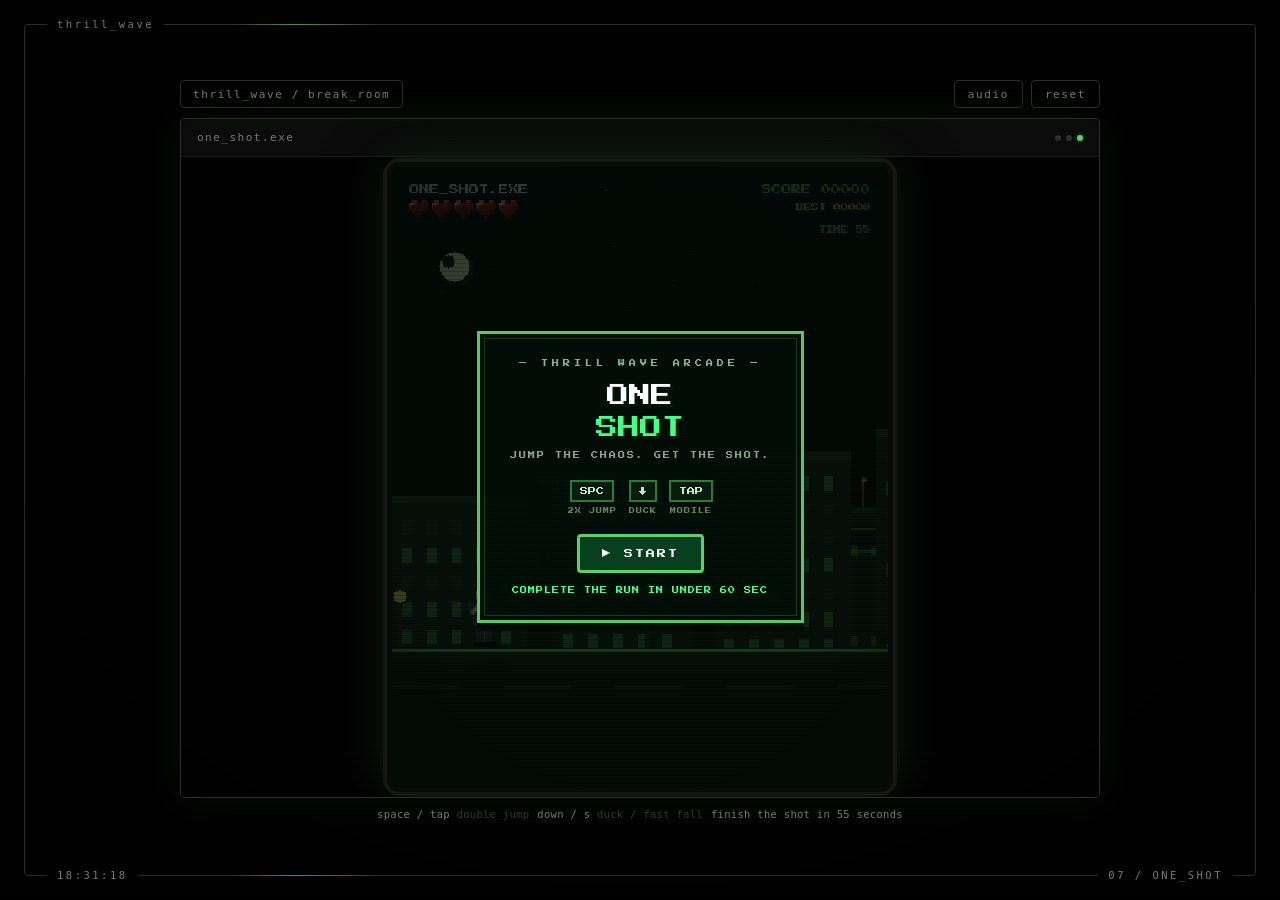
<file: games/one_shot.html>
<!doctype html>
<html lang="en">
  <head>
    <meta charset="utf-8" />
    <meta
      name="viewport"
      content="width=device-width,initial-scale=1,viewport-fit=cover"
    />
    <title>ONE SHOT</title>
    <link rel="preconnect" href="https://fonts.googleapis.com" />
    <link rel="preconnect" href="https://fonts.gstatic.com" crossorigin />
    <link
      href="https://fonts.googleapis.com/css2?family=Press+Start+2P&display=swap"
      rel="stylesheet"
    />
    <link rel="stylesheet" href="arcade.css" />
  </head>
  <body>
    <div class="frame">
      <div class="frame-label tl">thrill_wave</div>
      <div class="frame-label bl" id="clock">00:00:00</div>
      <div class="frame-label br">07 / one_shot</div>
    </div>
    <main class="wrap">
      <div class="shell">
        <div class="topbar">
          <a class="brand" href="index.html">thrill_wave / break_room</a>
          <div class="controls">
            <button id="audioBtn">audio</button
            ><button id="resetBtn">reset</button>
          </div>
        </div>
        <section class="terminal">
          <div class="terminal-bar">
            <div class="title">one_shot.exe</div>
            <div class="dots">
              <div class="dot"></div>
              <div class="dot"></div>
              <div class="dot live"></div>
            </div>
          </div>
          <div class="game-wrap">
            <div class="psx-outer">
              <canvas class="game" id="c" width="400" height="500"></canvas>
              <div class="scanlines"></div>
              <div class="vignette"></div>
              <div class="phosphor"></div>
              <div class="screen" id="startScr">
                <div class="psx-box">
                  <div class="psx-eyebrow">— THRILL WAVE ARCADE —</div>
                  <div class="psx-title">
                    ONE<br /><span class="hl">SHOT</span>
                  </div>
                  <div class="psx-sub">JUMP THE CHAOS. GET THE SHOT.</div>
                  <div class="psx-ctrls">
                    <div class="psx-ctrl">
                      <div class="psx-key">SPC</div>
                      <div class="psx-ctrl-lbl">2X JUMP</div>
                    </div>
                    <div class="psx-ctrl">
                      <div class="psx-key">↓</div>
                      <div class="psx-ctrl-lbl">DUCK</div>
                    </div>
                    <div class="psx-ctrl">
                      <div class="psx-key">TAP</div>
                      <div class="psx-ctrl-lbl">MOBILE</div>
                    </div>
                  </div>
                  <button class="psx-btn" id="startBtn">▶ START</button>
                  <div class="blink">COMPLETE THE RUN IN UNDER 60 SEC</div>
                </div>
              </div>
              <div class="screen hidden" id="endScr">
                <div class="psx-box">
                  <div class="psx-eyebrow" id="endEye">— RESULT —</div>
                  <div class="psx-title" id="endTitle">
                    RUN<br /><span class="hl">COMPLETE</span>
                  </div>
                  <div class="psx-sub" id="endSub">final score 00000</div>
                  <div id="nameWrap" style="margin: 10px 0 6px; display: none">
                    <p
                      style="
                        font-family: &quot;Press Start 2P&quot;, monospace;
                        font-size: 6px;
                        color: #888;
                        margin: 0 0 6px 0;
                      "
                    >
                      ENTER YOUR NAME
                    </p>
                    <div
                      style="
                        display: flex;
                        gap: 6px;
                        align-items: center;
                        justify-content: center;
                      "
                    >
                      <input
                        id="nameIn"
                        maxlength="12"
                        placeholder="PLAYER_1"
                        style="
                          font-family: &quot;Press Start 2P&quot;, monospace;
                          font-size: 7px;
                          background: #060e07;
                          color: #5dd068;
                          border: 2px solid rgba(93, 208, 104, 0.7);
                          padding: 5px 8px;
                          width: 110px;
                          outline: none;
                          text-transform: uppercase;
                        "
                      /><button
                        id="nameBtn"
                        style="
                          font-family: &quot;Press Start 2P&quot;, monospace;
                          font-size: 7px;
                          background: #060e07;
                          color: #5dd068;
                          border: 2px solid rgba(93, 208, 104, 0.7);
                          padding: 6px 10px;
                          cursor: pointer;
                        "
                      >
                        OK
                      </button>
                    </div>
                  </div>
                  <div
                    id="lbWrap"
                    style="
                      margin: 8px 0;
                      display: none;
                      width: 100%;
                      text-align: left;
                    "
                  >
                    <p
                      style="
                        font-family: &quot;Press Start 2P&quot;, monospace;
                        font-size: 10px;
                        color: rgba(93, 208, 104, 0.9);
                        margin: 0 0 8px;
                        letter-spacing: 1px;
                      "
                    >
                      &#x25B7; LEADERBOARD
                    </p>
                    <div
                      id="lbList"
                      style="
                        font-family: &quot;Press Start 2P&quot;, monospace;
                        font-size: 9px;
                        color: #aaa;
                        line-height: 2.2;
                      "
                    ></div>
                  </div>
                  <button class="psx-btn" id="againBtn">▶ PLAY AGAIN</button>
                </div>
              </div>
              <div
                class="mobile-pad"
                style="justify-content: space-evenly; padding: 0"
              >
                <button class="pad-btn" id="leftPad">◀</button
                ><button class="pad-btn" id="rightPad">▶</button
                ><button class="pad-btn" id="downPad">▼</button
                ><button class="pad-btn" id="actionPad">A</button>
              </div>
            </div>
          </div>
        </section>
        <div class="foot">
          <div>space / tap <span>double jump</span></div>
          <div>down / s <span>duck / fast fall</span></div>
          <div>finish the shot in 55 seconds</div>
        </div>
      </div>
    </main>
    <script>
      const cv = document.getElementById("c"),
        ctx = cv.getContext("2d");
      ctx.imageSmoothingEnabled = false;
      const W = 400,
        H = 500;
      const startScr = document.getElementById("startScr"),
        endScr = document.getElementById("endScr"),
        startBtn = document.getElementById("startBtn"),
        againBtn = document.getElementById("againBtn"),
        resetBtn = document.getElementById("resetBtn"),
        audioBtn = document.getElementById("audioBtn");
      const leftPad = document.getElementById("leftPad"),
        rightPad = document.getElementById("rightPad"),
        actionPad = document.getElementById("actionPad");
      const C = {
        sky0: "#050806",
        sky1: "#0b1a10",
        sky2: "#13301c",
        sun: "#f6f1d0",
        white: "#fff",
        ink: "#06100a",
        blue: "#2f7d5d",
        navy: "#00170a",
        green: "#5dd068",
        green2: "#8cff96",
        yellow: "#ffee66",
        orange: "#ff9f4a",
        red: "#ff5f5f",
        purple: "#b986ff",
        cyan: "#73f2c2",
        muted: "#86a990",
        grey: "#8b968e",
        black: "#000",
        dark: "#07110b",
      };
      let state = "idle",
        frame = 0,
        last = 0,
        score = 0,
        high = Number(localStorage.getItem(location.pathname + "_high") || 0),
        audioOn = true,
        keys = {},
        pointer = { down: false, x: 200, y: 250 };
      function clock() {
        document.getElementById("clock").textContent =
          new Date().toLocaleTimeString([], { hour12: false });
      }
      clock();
      setInterval(clock, 1000);
      function pad(n, l = 5) {
        return String(Math.max(0, Math.floor(n))).padStart(l, "0");
      }
      let ac = null;
      function tone(a, b, d = 0.08, t = "square", v = 0.06) {
        if (!audioOn) return;
        try {
          ac = ac || new (window.AudioContext || window.webkitAudioContext)();
          if (ac.state === "suspended") ac.resume();
          let o = ac.createOscillator(),
            g = ac.createGain();
          o.type = t;
          o.frequency.setValueAtTime(a, ac.currentTime);
          o.frequency.exponentialRampToValueAtTime(
            Math.max(20, b),
            ac.currentTime + d * 0.82,
          );
          g.gain.setValueAtTime(v, ac.currentTime);
          g.gain.exponentialRampToValueAtTime(0.001, ac.currentTime + d);
          o.connect(g);
          g.connect(ac.destination);
          o.start();
          o.stop(ac.currentTime + d + 0.02);
        } catch (e) {}
      }
      const LB = {
        url: "https://jiimhxhyrpffkwnytxod.supabase.co",
        key: "sb_publishable_PCGwzAG9SgY6ayg0pje63A_YwMr0ZJU",
        game: "one_shot",
      };
      function lbName() {
        return (
          (
            localStorage.getItem("tw_breakroom_player_name_v1") ||
            localStorage.getItem("tw_player") ||
            ""
          )
            .trim()
            .toUpperCase()
            .slice(0, 12) || null
        );
      }
      async function lbPost(s) {
        if (LB.url.includes("YOUR")) return;
        try {
          await fetch(LB.url + "/rest/v1/scores", {
            method: "POST",
            headers: {
              "Content-Type": "application/json",
              apikey: LB.key,
              Authorization: "Bearer " + LB.key,
              Prefer: "return=minimal",
            },
            body: JSON.stringify({
              game: LB.game,
              player: lbName() || "???",
              score: s | 0,
            }),
          });
        } catch (e) {}
      }
      async function lbLoad() {
        const el = document.getElementById("lbList");
        const wrap = document.getElementById("lbWrap");
        wrap.style.display = "block";
        if (LB.url.includes("YOUR")) {
          el.innerHTML =
            '<span style="color:#555">add supabase credentials to enable</span>';
          return;
        }
        el.innerHTML = '<span style="color:#555">loading...</span>';
        try {
          const r = await fetch(
            LB.url +
              "/rest/v1/scores?game=eq." +
              LB.game +
              "&order=score.desc&limit=10&select=player,score",
            { headers: { apikey: LB.key, Authorization: "Bearer " + LB.key } },
          );
          const d = await r.json();
          const me = lbName();
          el.innerHTML =
            Array.isArray(d) && d.length
              ? d
                  .map(
                    (x, i) =>
                      `<div style="display:flex;justify-content:space-between;padding:1px 0;color:${x.player === me ? "#5dd068" : "#aaa"}"><span>${i + 1}. ${(x.player || "???").slice(0, 20)}</span><span style="padding-left:8px">${String(x.score || 0).padStart(5, "0")}</span></div>`,
                  )
                  .join("")
              : '<div style="color:#555">no scores yet</div>';
          try {
            if (Array.isArray(d) && d.length)
              localStorage.setItem(
                "tw_breakroom_scores_v1_" + LB.game,
                JSON.stringify(
                  d.map((x) => ({
                    name: x.player || "???",
                    score: x.score || 0,
                    date: new Date().toISOString(),
                  })),
                ),
              );
          } catch (e) {}
        } catch (e) {
          el.innerHTML =
            '<span style="color:#555">could not load scores</span>';
        }
      }
      async function lbEnd(s) {
        document.getElementById("lbList").innerHTML = "";
        document.getElementById("lbWrap").style.display = "none";
        const n = lbName();
        if (!n) {
          const w = document.getElementById("nameWrap");
          w.style.display = "block";
          document.getElementById("nameIn").focus();
          document.getElementById("nameIn").onkeydown = (e) => {
            if (e.key === "Enter") document.getElementById("nameBtn").click();
          };
          document.getElementById("nameBtn").onclick = async () => {
            const v = (document.getElementById("nameIn").value || "")
              .trim()
              .toUpperCase()
              .slice(0, 12);
            if (!v) return;
            localStorage.setItem("tw_player", v);
            localStorage.setItem(
              "tw_breakroom_player_name_v1",
              v.toLowerCase(),
            );
            w.style.display = "none";
            await lbPost(s);
            lbLoad();
          };
        } else {
          await lbPost(s);
          lbLoad();
        }
      }
      (async () => {
        if (LB.url.includes("YOUR")) return;
        try {
          const r = await fetch(
            LB.url +
              "/rest/v1/scores?game=eq." +
              LB.game +
              "&order=score.desc&limit=10&select=player,score",
            { headers: { apikey: LB.key, Authorization: "Bearer " + LB.key } },
          );
          const d = await r.json();
          if (Array.isArray(d) && d.length)
            localStorage.setItem(
              "tw_breakroom_scores_v1_" + LB.game,
              JSON.stringify(
                d.map((x) => ({
                  name: x.player || "???",
                  score: x.score || 0,
                  date: new Date().toISOString(),
                })),
              ),
            );
        } catch (e) {}
      })();
      const sfx = {
        start: () => {
          tone(240, 520, 0.13, "square", 0.08);
          setTimeout(() => tone(520, 1040, 0.1, "triangle", 0.04), 80);
        },
        jump: () => tone(180, 520, 0.13, "square", 0.07),
        hit: () => {
          tone(120, 45, 0.28, "sawtooth", 0.1);
          setTimeout(() => tone(70, 35, 0.22, "square", 0.05), 70);
        },
        coin: () => tone(520, 900, 0.08, "triangle", 0.06),
        win: () => {
          tone(520, 880, 0.14, "square", 0.07);
          setTimeout(() => tone(700, 1320, 0.18, "triangle", 0.07), 110);
        },
        fire: () => tone(760, 440, 0.05, "square", 0.04),
        click: () => tone(760, 520, 0.04, "square", 0.035),
      };
      audioBtn.onclick = () => {
        audioOn = !audioOn;
        audioBtn.textContent = audioOn ? "audio" : "mute";
        if (audioOn) sfx.click();
      };
      resetBtn.onclick = () => resetGame();
      startBtn.onclick = () => startGame();
      againBtn.onclick = () => startGame();
      addEventListener("keydown", (e) => {
        keys[e.key.toLowerCase()] = true;
        if (
          [" ", "arrowup", "arrowdown", "arrowleft", "arrowright"].includes(
            e.key.toLowerCase(),
          )
        )
          e.preventDefault();
        onKey(e.key.toLowerCase(), true);
      });
      addEventListener("keyup", (e) => {
        keys[e.key.toLowerCase()] = false;
        onKey(e.key.toLowerCase(), false);
      });
      cv.addEventListener("pointerdown", (e) => {
        pointer.down = true;
        let r = cv.getBoundingClientRect();
        pointer.x = ((e.clientX - r.left) / r.width) * W;
        pointer.y = ((e.clientY - r.top) / r.height) * H;
        onPointer(true);
      });
      cv.addEventListener("pointermove", (e) => {
        let r = cv.getBoundingClientRect();
        pointer.x = ((e.clientX - r.left) / r.width) * W;
        pointer.y = ((e.clientY - r.top) / r.height) * H;
      });
      addEventListener("pointerup", () => {
        pointer.down = false;
        onPointer(false);
      });
      function bindHold(el, prop) {
        el.addEventListener("pointerdown", (e) => {
          e.preventDefault();
          keys[prop] = true;
          onKey(prop, true);
        });
        el.addEventListener("pointerup", (e) => {
          e.preventDefault();
          keys[prop] = false;
          onKey(prop, false);
        });
        el.addEventListener("pointerleave", () => {
          keys[prop] = false;
          onKey(prop, false);
        });
      }
      bindHold(leftPad, "arrowleft");
      bindHold(rightPad, "arrowright");
      actionPad.addEventListener("pointerdown", (e) => {
        e.preventDefault();
        onAction(true);
      });
      actionPad.addEventListener("pointerup", (e) => {
        e.preventDefault();
        onAction(false);
      });
      const downPad = document.getElementById("downPad");
      if (downPad) {
        downPad.addEventListener("pointerdown", (e) => {
          e.preventDefault();
          duck = true;
        });
        downPad.addEventListener("pointerup", (e) => {
          e.preventDefault();
          duck = false;
        });
        downPad.addEventListener("pointercancel", (e) => {
          e.preventDefault();
          duck = false;
        });
      }
      function clear() {
        ctx.clearRect(0, 0, W, H);
      }
      function R(x, y, w, h, c) {
        ctx.fillStyle = c;
        ctx.fillRect(x | 0, y | 0, w | 0, h | 0);
      }
      function S(x, y, w, h, c) {
        ctx.strokeStyle = c;
        ctx.strokeRect(x | 0, y | 0, w | 0, h | 0);
      }
      function T(txt, x, y, size = 8, c = C.white, align = "left") {
        ctx.font = `${size}px 'Press Start 2P', monospace`;
        ctx.textAlign = align;
        ctx.textBaseline = "top";
        ctx.fillStyle = "#00114a";
        ctx.fillText(txt, (x + 2) | 0, (y + 2) | 0);
        ctx.fillStyle = c;
        ctx.fillText(txt, x | 0, y | 0);
      }
      function P(pts, c) {
        ctx.fillStyle = c;
        ctx.beginPath();
        ctx.moveTo(pts[0] | 0, pts[1] | 0);
        for (let i = 2; i < pts.length; i += 2)
          ctx.lineTo(pts[i] | 0, pts[i + 1] | 0);
        ctx.closePath();
        ctx.fill();
      }
      function line(x1, y1, x2, y2, c, w = 1) {
        ctx.strokeStyle = c;
        ctx.lineWidth = w;
        ctx.beginPath();
        ctx.moveTo(x1 | 0, y1 | 0);
        ctx.lineTo(x2 | 0, y2 | 0);
        ctx.stroke();
        ctx.lineWidth = 1;
      }
      function L(x1, y1, x2, y2, c, w = 1) {
        line(x1, y1, x2, y2, c, w);
      }
      function circ(x, y, r, c) {
        ctx.fillStyle = c;
        for (let yy = -r; yy <= r; yy++) {
          let hw = Math.sqrt(Math.max(0, r * r - yy * yy)) | 0;
          ctx.fillRect((x - hw) | 0, (y + yy) | 0, hw * 2 + 1, 1);
        }
      }
      function dither(cx, cy, rw, rh, a = 0.45) {
        ctx.fillStyle = `rgba(0,0,0,${a})`;
        for (let y = (cy - rh) | 0; y < cy + rh; y++)
          for (let x = (cx - rw + (y & 1)) | 0; x < cx + rw; x += 2)
            ctx.fillRect(x, y, 1, 1);
      }
      function labelBox(txt, x, y, size = 7, c = C.white, align = "left") {
        ctx.font = `${size}px 'Press Start 2P', monospace`;
        let w = ctx.measureText(txt).width + 8,
          h = size + 7;
        let bx = align === "center" ? x - w / 2 : x - 4;
        R(bx, y - 3, w, h, "rgba(0,0,0,.72)");
        S(bx, y - 3, w, h, "rgba(93,208,104,.55)");
        T(txt, x, y, size, c, align);
      }
      function drawSky(scroll = 0) {
        R(0, 0, W, H, "#020403");
        R(0, 0, W, 60, "#030506");
        for (let i = 0; i < 30; i++)
          R(
            ((i * 149 + scroll * 0.008) | 0) % W,
            (2 + i * 9) % 118,
            1 + (i % 6 < 1),
            1,
            "rgba(245,245,245," + (0.08 + (i % 6) * 0.03) + ")",
          );
        circ(52, 82, 14, "#0b160d");
        circ(50, 80, 12, C.sun);
        circ(45, 76, 5, "#0b160d");
        for (let x = -((scroll * 0.06) % 90) - 90; x < W + 90; x += 90) {
          let s = ((Math.round((x + scroll * 0.06) / 90) * 13) >>> 0) & 31;
          let bh = 52 + ((s * 53) % 72);
          R(x, 390 - bh, 72, bh, "#090e0b");
          for (let wy = 8; wy < bh; wy += 14)
            for (let wx = 6; wx < 66; wx += 13)
              if ((s + wy + wx) % 4 === 0)
                R(x + wx, 390 - bh + wy, 5, 7, "rgba(93,208,104,.16)");
        }
        for (let x = -((scroll * 0.2) % 110) - 110; x < W + 110; x += 110) {
          let s = ((Math.round((x + scroll * 0.2) / 110) * 17) >>> 0) & 15;
          let bh = 95 + ((s * 7) % 90);
          R(x, 390 - bh, 100, bh, "#0d1a10");
          R(x, 390 - bh, 100, 5, "#183020");
          let sc = s % 2 ? C.green : C.cyan;
          R(x + 8, 390 - bh + 18, 84, 18, "#060d08");
          S(x + 8, 390 - bh + 18, 84, 18, sc);
          T(
            ["SHOOT", "POST", "BRIEF", "REEL", "TAKE", "PITCH"][s % 6],
            x + 14,
            390 - bh + 24,
            6,
            sc,
          );
          for (let wy = 14; wy < bh - 8; wy += 18)
            for (let wx = 8; wx < 92; wx += 16)
              if ((s * 2 + wy + wx) % 4 !== 0)
                R(
                  x + wx,
                  390 - bh + wy,
                  6,
                  (frame + s * 11 + wy) % 60 < 30 ? 8 : 0,
                  "rgba(93,208,104,.38)",
                );
          if (s % 3 === 0) {
            L(x + 50, 390 - bh, x + 50, 390 - bh - 22, C.muted);
            if (frame % 40 < 20) circ(x + 50, 390 - bh - 22, 2, "#ff5555");
          }
        }
        for (let x = -((scroll * 0.44) % 130) - 130; x < W + 130; x += 130) {
          let s = ((Math.round((x + scroll * 0.44) / 130) * 19) >>> 0) & 15;
          let bh = 125 + ((s * 6) % 70);
          R(x, 390 - bh, 110, bh, "#121e14");
          R(x, 390 - bh, 110, 7, "#1e3620");
          for (let wy = 20; wy < bh; wy += 22)
            for (let wx = 8; wx < 102; wx += 20)
              R(
                x + wx,
                390 - bh + wy,
                8,
                12,
                (frame + s * 9 + wy * 2) % 70 < 35
                  ? "rgba(93,208,104,.5)"
                  : "rgba(93,208,104,.06)",
              );
        }
        for (let x = -((scroll * 0.72) % 100) - 100; x < W + 100; x += 100) {
          R(x + 4, 350, 4, 40, "#1a2a1a");
          R(x, 348, 12, 4, "#1a2a1a");
          circ(x + 6, 346, 5, C.yellow);
        }
      }
      function explode(arr, x, y, c, n = 16) {
        for (let i = 0; i < n; i++)
          arr.push({
            x,
            y,
            vx: (Math.random() * 2 - 1) * 130,
            vy: (Math.random() * 2 - 1) * 120,
            life: 0.6 + Math.random() * 0.4,
            c,
          });
      }
      function particles(arr, dt) {
        for (const p of arr) {
          p.x += p.vx * dt;
          p.y += p.vy * dt;
          p.vy += 80 * dt;
          p.life -= dt;
        }
        for (let i = arr.length - 1; i >= 0; i--)
          if (arr[i].life <= 0) arr.splice(i, 1);
      }
      function drawParticles(arr) {
        for (const p of arr) {
          ctx.globalAlpha = Math.max(0, p.life);
          R(p.x, p.y, 3, 3, p.c);
          ctx.globalAlpha = 1;
        }
      }
      function drawHeart8bit(x, y, px, filled) {
        var H = [
          [0, 1, 1, 0, 0, 1, 1, 0],
          [1, 1, 1, 1, 1, 1, 1, 1],
          [1, 1, 1, 1, 1, 1, 1, 1],
          [1, 1, 1, 1, 1, 1, 1, 1],
          [0, 1, 1, 1, 1, 1, 1, 0],
          [0, 0, 1, 1, 1, 1, 0, 0],
          [0, 0, 0, 1, 1, 0, 0, 0],
        ];
        if (filled) {
          var fc = [
            [0, "#ff7777", "#ff5555", 0, 0, "#ee4444", "#dd3333", 0],
            [
              "#ffffff",
              "#ffdddd",
              "#ff6666",
              "#cc1111",
              "#bb1111",
              "#cc2222",
              "#bb1111",
              "#bb1111",
            ],
            [
              "#ee4444",
              "#cc1111",
              "#bb1111",
              "#bb1111",
              "#bb1111",
              "#bb1111",
              "#aa0e0e",
              "#9a0f0f",
            ],
            [
              "#bb1111",
              "#bb1111",
              "#aa0e0e",
              "#9a0f0f",
              "#9a0f0f",
              "#881010",
              "#881010",
              "#770e0e",
            ],
            [
              0,
              "#9a0f0f",
              "#881010",
              "#881010",
              "#770e0e",
              "#660e0e",
              "#550e0e",
              0,
            ],
            [0, 0, "#881010", "#770e0e", "#660e0e", "#550000", 0, 0],
            [0, 0, 0, "#770e0e", "#550000", 0, 0, 0],
          ];
          for (var r = 0; r < 7; r++)
            for (var c = 0; c < 8; c++)
              if (H[r][c] && fc[r][c]) {
                ctx.fillStyle = fc[r][c];
                ctx.fillRect((x + c * px) | 0, (y + r * px) | 0, px, px);
              }
        } else {
          for (var r = 0; r < 7; r++) {
            for (var c = 0; c < 8; c++) {
              if (!H[r][c]) continue;
              var top = r === 0 || !H[r - 1][c],
                lft = c === 0 || !H[r][c - 1],
                bot = r === 6 || !H[r + 1][c],
                rgt = c === 7 || !H[r][c + 1],
                isEdge = top || bot || lft || rgt;
              if (isEdge) {
                ctx.fillStyle = top || lft ? "#929292" : "#4a4a4a";
              } else {
                ctx.fillStyle = "#1e1e1e";
              }
              ctx.fillRect((x + c * px) | 0, (y + r * px) | 0, px, px);
            }
          }
        }
      }
      function hud(title, extra = "") {
        T(title, 14, 14, 8, C.white);
        T("SCORE " + pad(score), W - 14, 14, 8, C.green, "right");
        T("BEST " + pad(high), W - 14, 30, 6, C.yellow, "right");
        for (let i = 0; i < 5; i++) {
          drawHeart8bit(14 + i * 18, 27, 2, i < lives);
        }
        if (extra) T(extra, 14, 46, 6, C.muted);
      }
      function end(win, title, sub) {
        state = "end";
        if (score > high) {
          high = score;
          localStorage.setItem(location.pathname + "_high", high);
        }
        document.getElementById("endEye").textContent = win
          ? "— MISSION CLEAR —"
          : "— GAME OVER —";
        document.getElementById("endTitle").innerHTML = title;
        document.getElementById("endSub").textContent =
          sub + "  score " + pad(score);
        endScr.classList.remove("hidden");
        win ? sfx.win() : sfx.hit();
        lbEnd(score);
      }
      function baseLoop(t) {
        let dt = Math.min(0.033, (t - last) / 1000 || 0.016);
        last = t;
        if (state === "play") update(dt);
        draw();
        requestAnimationFrame(baseLoop);
      }
      function resetGame() {
        location.reload();
      }
      function onKey(k, d) {}
      function onPointer(d) {}
      function onAction(d) {}
      function update(dt) {}
      function draw() {
        clear();
      }

      let player = {
          x: 58,
          y: 332,
          w: 30,
          h: 58,
          vy: 0,
          ground: true,
          duck: false,
          inv: 0,
          jumps: 0,
        },
        obs = [],
        pows = [],
        parts = [],
        scroll = 0,
        spd = 145,
        timer = 0,
        lives = 5,
        shield = 0,
        slow = 0,
        finished = false,
        spawnT = 1,
        powT = 5,
        duck = false;
      const G = 390;
      function startGame() {
        sfx.start();
        startScr.classList.add("hidden");
        endScr.classList.add("hidden");
        state = "play";
        frame = 0;
        last = performance.now();
        score = 0;
        scroll = 0;
        spd = 145;
        timer = 0;
        lives = 5;
        shield = 0;
        slow = 0;
        finished = false;
        spawnT = 0.9;
        powT = 5;
        parts = [];
        obs = [];
        pows = [];
        player = {
          x: 58,
          y: G - 58,
          w: 30,
          h: 58,
          vy: 0,
          ground: true,
          duck: false,
          inv: 0,
          jumps: 0,
        };
      }
      function resetGame() {
        startGame();
      }
      onKey = function (k, d) {
        if (k === "enter" && d && state !== "play") {
          startGame();
          return;
        }
        if (
          (k === " " || k === "arrowup" || k === "w") &&
          d &&
          state === "play"
        )
          jump();
        if (k === "arrowdown" || k === "s") duck = d;
      };
      onPointer = function (d) {
        if (d) {
          if (state !== "play") startGame();
          else jump();
        }
      };
      onAction = function (d) {
        if (d) {
          if (state !== "play") startGame();
          else jump();
        }
      };
      function jump() {
        if (player.ground || player.jumps < 2) {
          player.vy = player.ground ? -560 : -500;
          player.ground = false;
          player.jumps++;
          sfx.jump();
          explode(parts, player.x + 20, player.y + player.h, C.green, 8);
        }
      }
      const ground = [
        ["loose_cable", 42, 20, "#222", "#ffee44"],
        ["dead_battery", 34, 30, "#334", "#77ddff"],
        ["client_note", 55, 26, "#eee", "#ff4455"],
        ["tripod_leg", 26, 44, "#444", "#aaa"],
        ["bad_brief", 48, 34, "#772222", "#ff9944"],
        ["sandbag", 36, 24, "#7a5225", "#d0a15a"],
      ];
      const air = [
        ["boom_shadow", 58, 18, "#111", "#aa77ff"],
        ["legal_review", 62, 20, "#223366", "#fff"],
        ["talent_late", 56, 20, "#442244", "#ffee44"],
      ];
      function spawn() {
        let a =
          Math.random() < Math.min(0.42, 0.22 + timer * 0.0036) ? air : ground;
        let p = a[Math.floor(Math.random() * a.length)],
          fly = a === air;
        let scale = 0.75 + Math.random() * 0.65;
        obs.push({
          name: p[0],
          x: W + 20,
          y: fly ? G - 150 - Math.random() * 50 : G - p[2] * scale,
          w: p[1] * scale,
          h: p[2] * scale,
          fly,
          c1: p[3],
          c2: p[4],
          hit: false,
        });
      }
      function spawnPow() {
        let names = [
          ["fresh_battery", "shield"],
          ["golden_hour", "score"],
          ["good_brief", "slow"],
        ];
        let p = names[Math.floor(Math.random() * names.length)];
        pows.push({
          name: p[0],
          type: p[1],
          x: W + 25,
          y: G - 135 - Math.random() * 80,
          w: 36,
          h: 26,
        });
      }
      function hitBox() {
        return player.duck
          ? { x: player.x + 2, y: player.y + 26, w: 40, h: 28 }
          : { x: player.x + 5, y: player.y + 4, w: 38, h: 52 };
      }
      function collide(a, b) {
        return (
          a.x < b.x + b.w &&
          a.x + a.w > b.x &&
          a.y < b.y + b.h &&
          a.y + a.h > b.y
        );
      }
      function update(dt) {
        frame++;
        timer += dt;
        let rate = slow > 0 ? 0.62 : 1;
        scroll += spd * dt * rate;
        spd = Math.min(280, 145 + timer * 2.2);
        score += dt * 18 * (shield > 0 ? 1.15 : 1);
        spawnT -= dt * rate;
        powT -= dt;
        if (spawnT <= 0) {
          spawn();
          spawnT = Math.max(0.7, 1.3 - timer * 0.01) + Math.random() * 0.85;
        }
        if (powT <= 0) {
          spawnPow();
          powT = 7 + Math.random() * 5;
        }
        player.duck = duck && player.ground;
        player.h = player.duck ? 34 : 58;
        if (!player.ground) {
          player.vy += 1180 * dt;
          if (duck) player.vy += 1900 * dt;
          player.y += player.vy * dt;
          if (player.y >= G - player.h) {
            player.y = G - player.h;
            player.vy = 0;
            player.ground = true;
            player.jumps = 0;
            explode(parts, player.x + 18, G, "#5a3a15", 5);
          }
        } else player.y = G - player.h;
        if (player.inv > 0) player.inv -= dt;
        if (shield > 0) shield -= dt;
        if (slow > 0) slow -= dt;
        for (const o of obs) o.x -= spd * dt * rate;
        for (const p of pows) p.x -= spd * dt * rate;
        let pb = hitBox();
        for (const o of obs) {
          if (!o.hit && collide(pb, o)) {
            o.hit = true;
            explode(parts, o.x + o.w / 2, o.y + o.h / 2, o.c2, 18);
            if (shield > 0 || player.inv > 0) {
              shield = 0;
              sfx.coin();
              score += 80;
            } else {
              lives--;
              player.inv = 1.3;
              sfx.hit();
              if (lives <= 0)
                return end(
                  false,
                  'SHOT<br><span class="hl">BLOWN</span>',
                  o.name + " killed the momentum",
                );
            }
          }
        }
        for (const p of pows) {
          if (!p.hit && collide(pb, p)) {
            p.hit = true;
            score += 120;
            sfx.coin();
            explode(parts, p.x, p.y, C.green, 14);
            if (p.type === "shield") shield = 7;
            if (p.type === "slow") slow = 4;
            if (p.type === "score") score += 300;
          }
        }
        obs = obs.filter((o) => o.x + o.w > -40 && !o.hit);
        pows = pows.filter((p) => p.x + p.w > -40 && !p.hit);
        particles(parts, dt);
        if (timer >= 55)
          return end(
            true,
            'SHOT<br><span class="hl">SECURED</span>',
            "director approved / one shot wonder",
          );
      }
      function drawOperator() {
        let x = player.x | 0,
          y = player.y | 0;
        if (player.inv > 0 && Math.floor(frame / 5) % 2) return;
        dither(x + 20, G + 12, 18, 5, 0.45);
        if (shield > 0) {
          S(x - 5, y - 8, 52, player.h + 15, C.green);
          S(x - 8, y - 11, 58, player.h + 21, "rgba(93,208,104,.45)");
        }
        if (player.duck) {
          R(x + 5, y + 15, 24, 11, "#1a3355");
          R(x + 26, y + 13, 21, 11, C.dark);
          R(x + 44, y + 17, 9, 5, C.black);
          R(x + 30, y + 9, 8, 4, C.grey);
          R(x + 8, y + 25, 18, 5, "#2d3040");
          return;
        }
        // Head (left side visible, right eye behind camera)
        R(x + 10, y + 4, 12, 12, "#f2b866");
        R(x + 9, y + 3, 14, 4, "#2a1208");
        R(x + 9, y + 5, 3, 5, "#2a1208");
        R(x + 19, y + 5, 3, 5, "#2a1208");
        R(x + 12, y + 9, 3, 3, C.white);
        // Camera held at face level, lens pointing right (he's filming)
        R(x + 22, y + 5, 22, 11, C.dark);
        S(x + 22, y + 5, 22, 11, "rgba(245,245,245,.18)");
        R(x + 41, y + 7, 11, 7, C.black);
        R(x + 49, y + 6, 5, 9, "#1a1a1a");
        R(x + 22, y + 7, 5, 7, "#1a1a1a");
        R(x + 28, y + 6, 8, 4, C.green);
        if (frame % 30 < 15) circ(x + 39, y + 6, 2, C.red);
        // T-shirt body
        R(x + 8, y + 19, 17, 20, "#1a3355");
        R(x + 8, y + 20, 4, 18, "#2a5080");
        R(x + 21, y + 20, 4, 18, "#0d2040");
        // Short sleeves (cap covering upper arm)
        R(x + 3, y + 19, 8, 10, "#1a3355");
        R(x + 23, y + 19, 8, 10, "#1a3355");
        // Arms (skin below sleeve, reaching up to hold camera)
        L(x + 6, y + 28, x + 22, y + 14, "#f2b866", 4);
        L(x + 27, y + 27, x + 40, y + 14, "#f2b866", 4);
        // Pants
        R(x + 10, y + 38, 6, 14, "#2d3040");
        R(x + 17, y + 38, 6, 14, "#2d3040");
        // Boots
        R(x + 8, y + 51, 10, 4, C.black);
        R(x + 16, y + 51, 10, 4, C.black);
      }
      function shotName(n) {
        return (
          {
            loose_cable: "LOOSE CABLE",
            dead_battery: "DEAD BATTERY",
            client_note: "CLIENT NOTE",
            tripod_leg: "TRIPOD LEG",
            bad_brief: "BAD BRIEF",
            sandbag: "SANDBAG",
            boom_shadow: "BOOM SHADOW",
            legal_review: "LEGAL REVIEW",
            talent_late: "TALENT LATE",
          }[n] || n.replace("_", " ").toUpperCase()
        );
      }
      function powName(n) {
        return (
          {
            fresh_battery: "FRESH BATTERY",
            golden_hour: "GOLDEN HOUR",
            good_brief: "GOOD BRIEF",
          }[n] || n.replace("_", " ").toUpperCase()
        );
      }
      function drawObstacle(o) {
        if (o.fly) {
          labelBox(
            shotName(o.name),
            o.x + o.w / 2,
            o.y - 22,
            7,
            o.c2,
            "center",
          );
          P(
            [
              o.x,
              o.y,
              o.x + o.w,
              o.y,
              o.x + o.w - 6,
              o.y + o.h,
              o.x + 6,
              o.y + o.h,
            ],
            o.c1,
          );
          R(o.x + 4, o.y + 3, o.w - 8, 4, o.c2);
          return;
        }
        dither(o.x + o.w / 2, G + 10, o.w * 0.45, 5, 0.45);
        if (o.name === "client_note") {
          R(o.x, o.y, o.w, o.h, "#eee");
          R(o.x + 4, o.y + 4, o.w - 8, 3, o.c2);
          R(o.x + 5, o.y + 11, o.w - 10, 2, "#888");
          R(o.x + 5, o.y + 17, o.w - 16, 2, "#888");
        } else if (o.name === "loose_cable") {
          S(o.x, o.y + 8, o.w, o.h * 0.55, o.c2);
          S(o.x + 8, o.y + 2, o.w - 14, o.h * 0.7, o.c2);
          R(o.x + o.w - 8, o.y + o.h - 7, 8, 7, "#111");
        } else {
          R(o.x, o.y, o.w, o.h, o.c1);
          R(o.x + 3, o.y + 3, o.w - 8, 5, o.c2);
          R(o.x + 5, o.y + o.h - 6, o.w - 10, 3, "#000");
        }
        labelBox(shotName(o.name), o.x + o.w / 2, o.y - 18, 6, o.c2, "center");
      }
      function drawPower(p) {
        circ(p.x + 18, p.y + 13, 13, C.green);
        R(p.x + 7, p.y + 10, 22, 6, C.white);
        labelBox(powName(p.name), p.x + 18, p.y + 30, 6, C.yellow, "center");
      }
      function draw() {
        clear();
        drawSky(scroll);
        R(0, G - 2, W, 14, "#141c14");
        R(0, G + 12, W, H - G - 12, "#0a0f0a");
        R(0, G - 1, W, 2, C.green);
        for (let x = -(scroll % 90); x < W; x += 90)
          R(x, G + 28, 54, 3, "rgba(245,245,245,.08)");
        let _ot = Math.max(0, 55 - timer);
        hud("ONE_SHOT.EXE", shield > 0 ? "SHIELD ▸" : "");
        T(
          "TIME " + Math.ceil(_ot),
          W - 14,
          48,
          6,
          _ot < 10 ? C.red : C.muted,
          "right",
        );
        for (const p of pows) drawPower(p);
        for (const o of obs) drawObstacle(o);
        drawParticles(parts);
        drawOperator();
        if (state !== "play") T("PRESS START", 120, 250, 8, C.green);
      }
      requestAnimationFrame(baseLoop);
    </script>
    <script>
      (function () {
        var embedded = false;
        try {
          embedded =
            window.self !== window.top ||
            new URLSearchParams(window.location.search).get("embed") === "1";
        } catch (e) {
          embedded = true;
        }
        if (embedded) document.body.classList.add("tw-embedded-game");

        function applyGameMute(isMuted) {
          try {
            audioOn = !isMuted;
            if (typeof audioBtn !== "undefined" && audioBtn)
              audioBtn.textContent = audioOn ? "audio" : "mute";
          } catch (e) {}
        }

        window.addEventListener("message", function (e) {
          if (!e.data || e.data.type !== "tw-game-audio") return;
          applyGameMute(!!e.data.muted);
        });

        if (embedded) {
          try {
            window.parent.postMessage(
              { type: "tw-game-ready", path: window.location.pathname },
              "*",
            );
          } catch (e) {}
          document.addEventListener(
            "pointerdown",
            function () {
              try {
                window.focus();
              } catch (e) {}
            },
            true,
          );
        }
      })();
    </script>
  </body>
</html>
</file>
<file: games/arcade.css>
:root {
  --bg: #000;
  --fg: #f5f5f5;
  --muted: #777;
  --dim: #343434;
  --rule: #2a2a2a;
  --terminal-rule: #2e2e2e;
  --terminal-bar: #0a0a0a;
  --accent: #5dd068;
  --hot: #ff735c;
  --warn: #e8d76a;
  --cyan: #73f2c2;
  --font: "JetBrains Mono", "SF Mono", "Menlo", "Consolas", monospace;
  --game-font: "Press Start 2P", "SF Mono", "Menlo", monospace;
}
* {
  box-sizing: border-box;
  margin: 0;
  padding: 0;
}
html,
body {
  height: 100%;
  background: #000;
  color: var(--fg);
  font-family: var(--font);
  overflow: hidden;
}
body:before {
  content: "";
  position: fixed;
  inset: 0;
  pointer-events: none;
  background:
    radial-gradient(
      ellipse at center,
      transparent 44%,
      rgba(0, 0, 0, 0.64) 100%
    ),
    repeating-linear-gradient(
      to bottom,
      rgba(255, 255, 255, 0.035) 0 1px,
      rgba(0, 0, 0, 0.2) 1px 2px
    );
  z-index: 10;
  mix-blend-mode: screen;
  opacity: 0.32;
}
.frame {
  position: fixed;
  inset: 24px;
  border: 1px solid var(--rule);
  border-radius: 4px;
  pointer-events: none;
  z-index: 2;
}
.frame:after {
  content: "";
  position: absolute;
  inset: -1px;
  border: 1px solid transparent;
  border-radius: inherit;
  background: linear-gradient(
      90deg,
      transparent 0 17%,
      rgba(93, 208, 104, 0.95) 22%,
      transparent 29%
    )
    border-box;
  -webkit-mask:
    linear-gradient(#000 0 0) padding-box,
    linear-gradient(#000 0 0);
  -webkit-mask-composite: xor;
  mask-composite: exclude;
  animation: frameBeam 22s linear infinite;
  opacity: 0.62;
  filter: drop-shadow(0 0 6px rgba(93, 208, 104, 0.72));
}
@keyframes frameBeam {
  0% {
    clip-path: inset(0 80% 98% 0);
  }
  24% {
    clip-path: inset(0 0 98% 80%);
  }
  25% {
    clip-path: inset(0 0 80% 98%);
  }
  49% {
    clip-path: inset(80% 0 0 98%);
  }
  50% {
    clip-path: inset(98% 0 0 80%);
  }
  74% {
    clip-path: inset(98% 80% 0 0);
  }
  75% {
    clip-path: inset(80% 98% 0 0);
  }
  100% {
    clip-path: inset(0 98% 80% 0);
  }
}
.frame-label {
  position: absolute;
  background: #000;
  color: var(--muted);
  font-size: 10.5px;
  letter-spacing: 2.5px;
  padding: 0 10px;
  line-height: 1.2;
}
.frame-label.tl {
  top: -7px;
  left: 22px;
}
.frame-label.bl {
  bottom: -7px;
  left: 22px;
}
.frame-label.br {
  bottom: -7px;
  right: 22px;
  text-transform: uppercase;
}
.wrap {
  position: relative;
  z-index: 3;
  min-height: 100%;
  display: flex;
  align-items: center;
  justify-content: center;
  padding: 56px 36px;
}
.shell {
  width: min(920px, calc(100vw - 86px));
  max-width: 920px;
}
.topbar {
  display: flex;
  justify-content: space-between;
  align-items: center;
  margin-bottom: 10px;
  gap: 12px;
}
.brand {
  border: 1px solid var(--rule);
  border-radius: 4px;
  height: 28px;
  display: inline-flex;
  align-items: center;
  padding: 0 12px;
  color: var(--muted);
  font-size: 11px;
  letter-spacing: 1.6px;
  text-transform: lowercase;
  text-decoration: none;
}
.brand:hover {
  color: var(--accent);
  border-color: var(--accent);
}
.controls {
  display: flex;
  gap: 8px;
}
button,
.btn {
  appearance: none;
  border: 1px solid var(--rule);
  border-radius: 4px;
  background: transparent;
  color: var(--muted);
  height: 28px;
  padding: 0 13px;
  font: 500 11px/1 var(--font);
  letter-spacing: 1.6px;
  text-transform: lowercase;
  cursor: pointer;
  text-decoration: none;
  display: inline-flex;
  align-items: center;
  justify-content: center;
}
button:hover,
button:focus-visible,
.btn:hover,
.btn:focus-visible {
  color: var(--accent);
  border-color: var(--accent);
  outline: none;
}
button:active,
.btn:active {
  color: var(--muted);
  border-color: var(--rule);
}
.terminal {
  border: 1px solid var(--terminal-rule);
  border-radius: 4px;
  overflow: hidden;
  background: #000;
  box-shadow: 0 0 40px rgba(93, 208, 104, 0.05);
}
.terminal-bar {
  height: 38px;
  display: flex;
  align-items: center;
  justify-content: space-between;
  background: var(--terminal-bar);
  border-bottom: 1px solid #1a1a1a;
  padding: 0 16px;
}
.title {
  color: var(--muted);
  font-size: 11px;
  letter-spacing: 1.5px;
  text-transform: lowercase;
  overflow: hidden;
  white-space: nowrap;
  text-overflow: ellipsis;
}
.dots {
  display: flex;
  gap: 5px;
  margin-left: 14px;
}
.dot {
  width: 6px;
  height: 6px;
  border-radius: 50%;
  background: #2e2e2e;
}
.dot.live {
  background: var(--accent);
  box-shadow: 0 0 4px rgba(93, 208, 104, 0.5);
}
.game-wrap {
  position: relative;
  height: min(640px, calc(100dvh - 190px));
  min-height: 440px;
  display: grid;
  place-items: center;
  background: #000;
  padding: 10px;
}
.psx-outer {
  position: relative;
  height: 100%;
  max-height: 100%;
  aspect-ratio: 4/5;
  border-radius: 8px;
  overflow: hidden;
  background: #000;
  box-shadow:
    0 0 0 5px #070907,
    0 0 0 9px #121612,
    0 0 46px rgba(93, 208, 104, 0.18),
    0 18px 70px rgba(0, 0, 0, 0.92);
}
canvas.game {
  display: block;
  width: 100%;
  height: 100%;
  image-rendering: pixelated;
  image-rendering: crisp-edges;
  background: #000;
}
.scanlines,
.vignette,
.phosphor {
  position: absolute;
  inset: 0;
  pointer-events: none;
}
.scanlines {
  z-index: 10;
  background: repeating-linear-gradient(
    0deg,
    rgba(0, 0, 0, 0) 0px,
    rgba(0, 0, 0, 0) 3px,
    rgba(0, 0, 0, 0.2) 3px,
    rgba(0, 0, 0, 0.2) 4px
  );
}
.vignette {
  z-index: 11;
  background: radial-gradient(
    ellipse 88% 78% at 50% 50%,
    transparent 52%,
    rgba(0, 0, 8, 0.66) 100%
  );
}
.phosphor {
  z-index: 12;
  background: rgba(10, 30, 70, 0.07);
  mix-blend-mode: screen;
}
.screen {
  position: absolute;
  inset: 0;
  display: flex;
  align-items: center;
  justify-content: center;
  z-index: 20;
  pointer-events: auto;
  background: rgba(0, 8, 2, 0.76);
  padding: 18px;
}
.screen.hidden {
  display: none;
}
.psx-box {
  border: 3px solid rgba(93, 208, 104, 0.95);
  background: rgba(0, 12, 7, 0.96);
  padding: 26px 30px;
  text-align: center;
  position: relative;
  max-width: 92%;
  font-family: var(--game-font);
  box-shadow: 0 8px 0 rgba(0, 0, 0, 0.45);
}
.psx-box:before {
  content: "";
  position: absolute;
  inset: 4px;
  border: 1px solid rgba(93, 208, 104, 0.24);
  pointer-events: none;
}
.psx-eyebrow {
  color: #83b98a;
  font-size: 7px;
  letter-spacing: 4px;
  margin-bottom: 14px;
}
.psx-title {
  color: #fff;
  font-size: 22px;
  line-height: 1.45;
  margin-bottom: 5px;
  text-shadow:
    3px 3px #00170a,
    -1px -1px #00170a;
}
.psx-title .hl {
  color: #44ff88;
}
.psx-sub {
  color: #87a68b;
  font-size: 7px;
  letter-spacing: 2px;
  line-height: 1.8;
  margin-bottom: 18px;
}
.psx-ctrls {
  display: flex;
  gap: 12px;
  justify-content: center;
  flex-wrap: wrap;
  margin-bottom: 20px;
}
.psx-ctrl {
  display: flex;
  flex-direction: column;
  align-items: center;
  gap: 6px;
}
.psx-key {
  background: #07180c;
  border: 2px solid #2a7a36;
  color: #bcefc4;
  font-size: 8px;
  padding: 5px 8px;
  font-family: var(--game-font);
}
.psx-ctrl-lbl {
  color: #5d8b64;
  font-size: 6px;
  letter-spacing: 1px;
}
.psx-btn {
  background: #063f1d;
  border: 3px solid #5dd068;
  color: #fff;
  font-size: 9px;
  padding: 12px 22px;
  cursor: pointer;
  font-family: var(--game-font);
  letter-spacing: 2px;
  position: relative;
  height: auto;
  text-transform: uppercase;
  display: inline-block;
}
.psx-btn:after {
  content: "";
  position: absolute;
  bottom: -5px;
  right: -5px;
  left: 3px;
  top: 3px;
  background: #02170a;
  z-index: -1;
}
.psx-btn:hover {
  background: #0a5a2a;
  color: #fff;
  border-color: #8cff96;
}
.psx-btn:active {
  transform: translate(3px, 3px);
}
.psx-btn:active:after {
  display: none;
}
.blink {
  color: #44ff88;
  font-size: 7px;
  margin-top: 14px;
  letter-spacing: 1px;
  animation: blk 0.9s steps(1) infinite;
}
@keyframes blk {
  0%,
  49% {
    opacity: 1;
  }
  50%,
  100% {
    opacity: 0;
  }
}
.mobile-pad {
  position: absolute;
  left: 0;
  right: 0;
  bottom: 10px;
  z-index: 15;
  display: none;
  justify-content: space-between;
  padding: 0 16px;
  pointer-events: none;
}
.pad-side {
  display: flex;
  gap: 10px;
}
.pad-btn {
  width: 52px;
  height: 44px;
  background: rgba(9, 55, 24, 0.42);
  border: 2px solid rgba(93, 208, 104, 0.72);
  color: #fff;
  font-family: var(--game-font);
  font-size: 9px;
  pointer-events: auto;
  box-shadow: 0 4px 0 rgba(0, 0, 0, 0.5);
  touch-action: none;
}
.foot {
  margin-top: 10px;
  display: flex;
  justify-content: center;
  color: var(--muted);
  font-size: 10.5px;
  letter-spacing: 0.3px;
  gap: 8px;
  text-align: center;
  flex-wrap: wrap;
}
.foot span {
  color: var(--dim);
}
.arcade-grid {
  display: grid;
  grid-template-columns: repeat(3, 1fr);
  gap: 12px;
  padding: 20px;
}
.game-card {
  border: 1px solid rgba(93, 208, 104, 0.38);
  background: linear-gradient(
    180deg,
    rgba(7, 18, 8, 0.92),
    rgba(0, 0, 0, 0.98)
  );
  min-height: 260px;
  padding: 18px;
  display: flex;
  flex-direction: column;
  justify-content: space-between;
  box-shadow: 0 0 22px rgba(93, 208, 104, 0.08);
  text-decoration: none;
  color: var(--fg);
}
.game-card:hover {
  border-color: var(--accent);
  box-shadow: 0 0 30px rgba(93, 208, 104, 0.16);
}
.card-id {
  font-size: 10px;
  letter-spacing: 2px;
  color: var(--accent);
  margin-bottom: 10px;
}
.card-title {
  font-size: 20px;
  line-height: 1.25;
  text-transform: uppercase;
  letter-spacing: 1px;
}
.card-copy {
  font-size: 12px;
  line-height: 1.65;
  color: var(--muted);
  margin-top: 16px;
}
.card-launch {
  font-size: 11px;
  color: var(--accent);
  margin-top: 18px;
}
@media (max-width: 720px) {
  .frame {
    inset: 8px;
  }
  .frame-label {
    font-size: 8.5px;
    letter-spacing: 0.95px;
    padding: 0 5px;
  }
  .frame-label.tl {
    top: -6px;
    left: 10px;
  }
  .frame-label.bl {
    bottom: -6px;
    left: 10px;
  }
  .frame-label.br {
    bottom: -6px;
    right: 10px;
  }
  .wrap {
    padding: 30px 10px;
  }
  .shell {
    width: calc(100vw - 22px);
  }
  .game-wrap {
    height: calc(100dvh - 128px);
    min-height: 430px;
    padding: 6px;
  }
  .brand {
    font-size: 9.5px;
    letter-spacing: 1px;
    padding: 0 9px;
  }
  button,
  .btn {
    font-size: 9.5px;
    letter-spacing: 1px;
    padding: 0 10px;
  }
  .psx-box {
    padding: 20px 18px;
  }
  .psx-title {
    font-size: 18px;
  }
  .psx-sub {
    font-size: 6px;
  }
  .mobile-pad {
    display: flex;
  }
  .foot {
    display: none;
  }
  .arcade-grid {
    grid-template-columns: 1fr;
    padding: 12px;
  }
  .game-card {
    min-height: 150px;
  }
  .card-title {
    font-size: 17px;
  }
}

/* Embedded mode for Thrill Wave secret break room iframe */
body.tw-embedded-game {
  background: #000;
  overflow: hidden;
}
body.tw-embedded-game::before,
body.tw-embedded-game .frame,
body.tw-embedded-game .topbar,
body.tw-embedded-game .foot {
  display: none !important;
}
body.tw-embedded-game .wrap {
  width: 100vw;
  height: 100dvh;
  min-height: 0;
  padding: 0;
  display: block;
}
body.tw-embedded-game .shell {
  width: 100%;
  max-width: none;
  height: 100%;
}
body.tw-embedded-game .terminal {
  height: 100%;
  border: 0;
  border-radius: 0;
  box-shadow: none;
  background: #000;
}
body.tw-embedded-game .terminal-bar {
  display: none;
}
body.tw-embedded-game .game-wrap {
  width: 100%;
  height: 100dvh;
  min-height: 0;
  padding: clamp(5px, 1.4vw, 10px);
  background: #000;
}
body.tw-embedded-game .psx-outer {
  height: 100%;
  max-height: 100%;
  max-width: 100%;
  border-radius: 4px;
  box-shadow:
    0 0 0 1px rgba(245, 245, 245, 0.12),
    0 0 30px rgba(93, 208, 104, 0.18),
    inset 0 0 30px rgba(255, 255, 255, 0.035);
}
body.tw-embedded-game .screen {
  padding: clamp(10px, 2vw, 18px);
}
body.tw-embedded-game .psx-box {
  transform: scale(0.92);
}
body.tw-embedded-game .mobile-pad {
  display: flex;
}
@media (max-width: 720px) {
  body.tw-embedded-game .wrap {
    padding: 0;
  }
  body.tw-embedded-game .game-wrap {
    height: 100dvh;
    padding: 4px;
  }
  body.tw-embedded-game .psx-box {
    transform: scale(0.84);
  }
}
</file>
